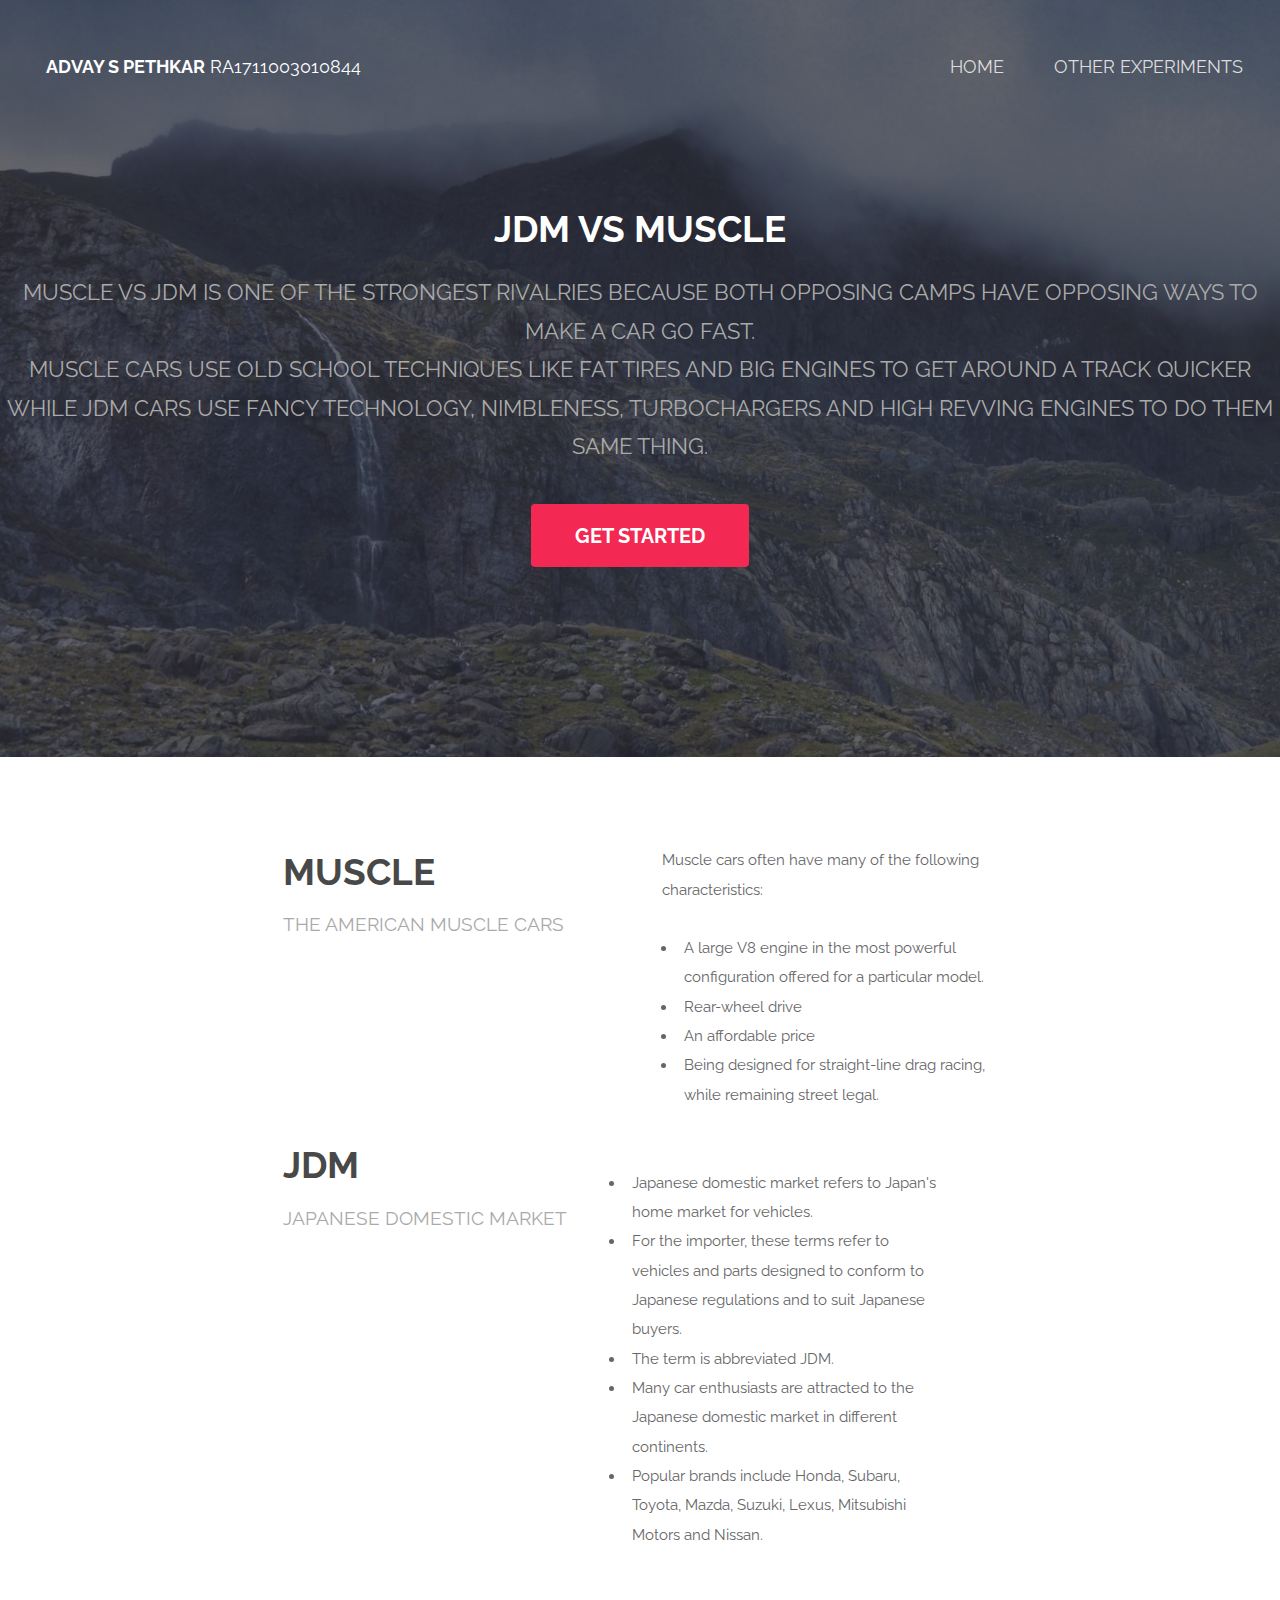
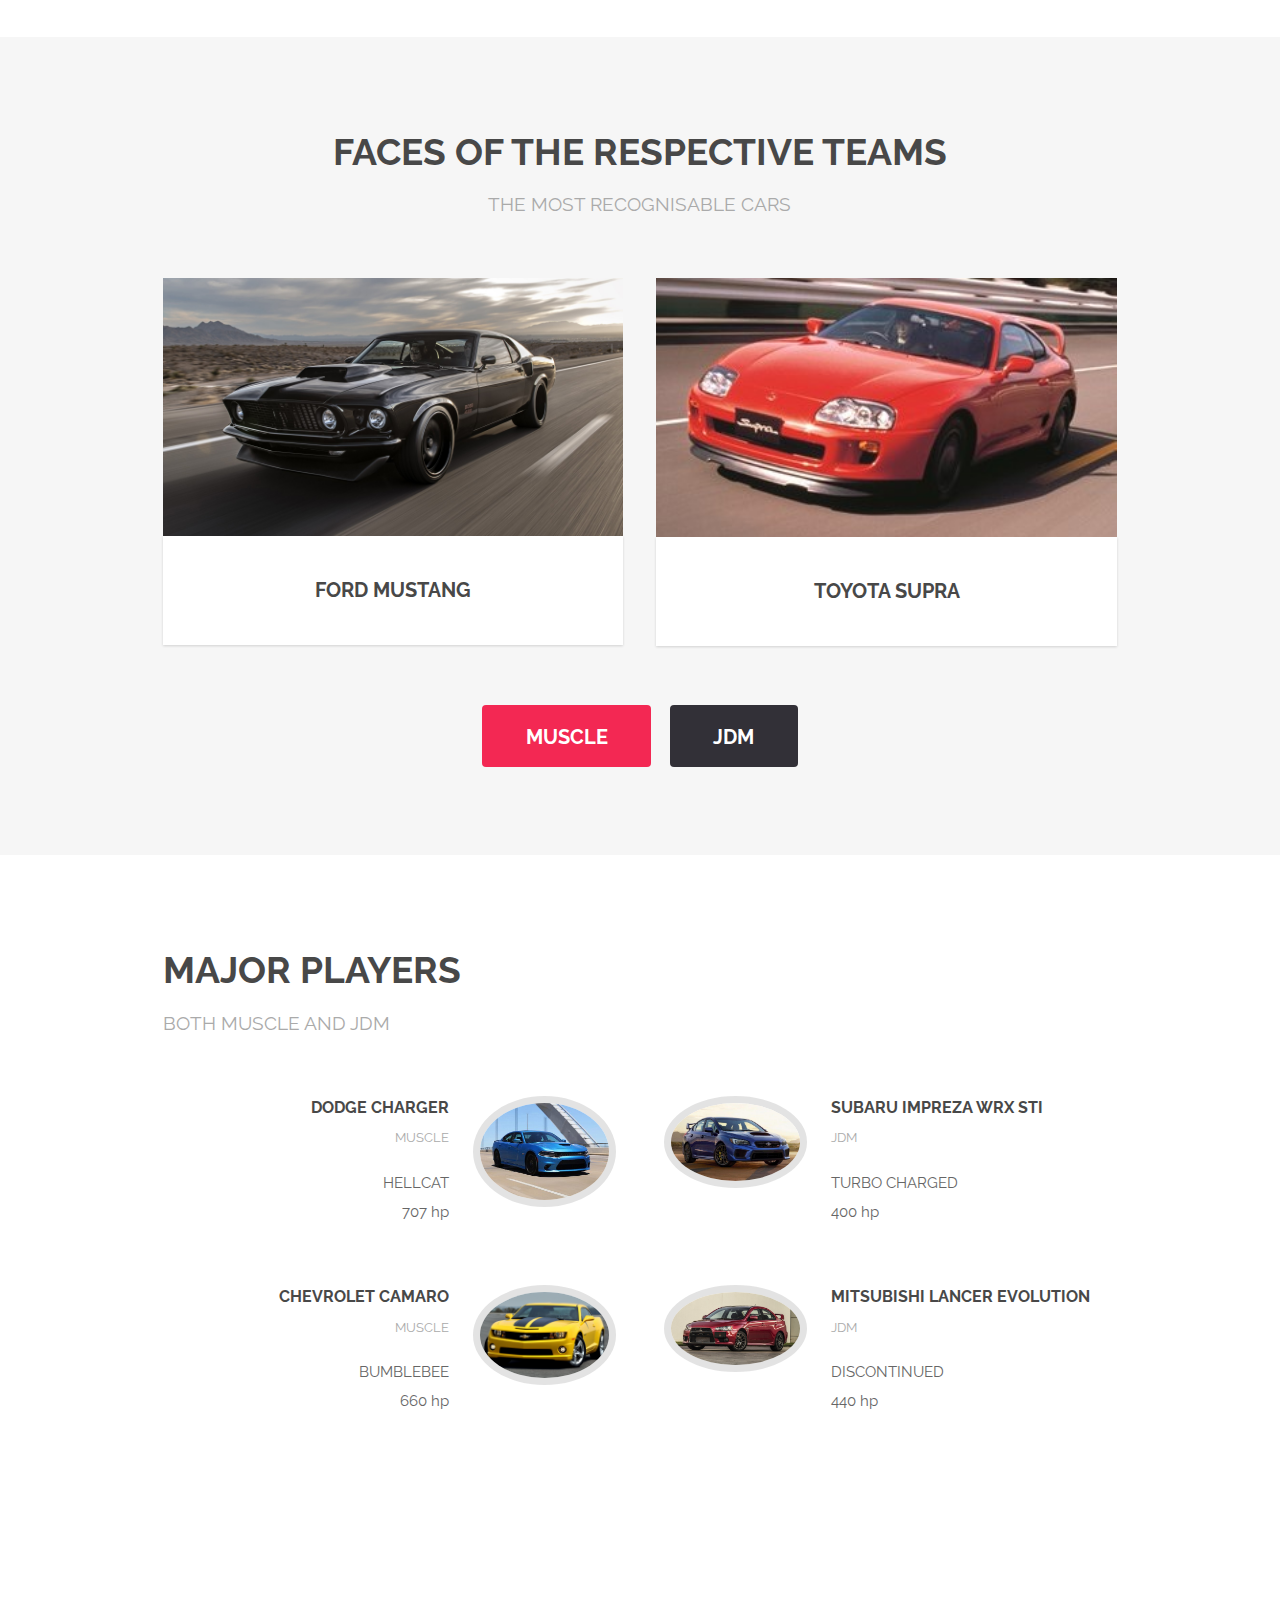
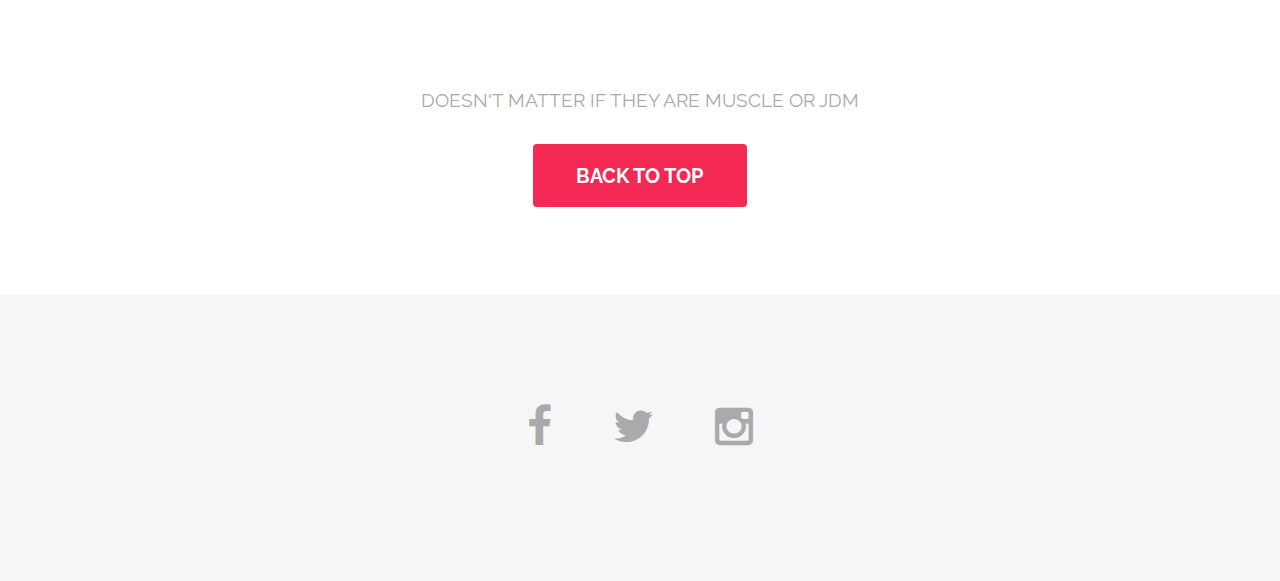
<file: index.html>
<!DOCTYPE HTML>
<!--
	Spatial by TEMPLATED
	templated.co @templatedco
	Released for free under the Creative Commons Attribution 3.0 license (templated.co/license)
-->
<html>
	<head>
		<title>RA1711003010844 Advay S Pethkar</title>
		<meta charset="utf-8" />
		<meta name="viewport" content="width=device-width, initial-scale=1" />
		<link rel="stylesheet" href="assets/css/main.css" />
	</head>
	<body class="landing">

		<!-- Header -->
			<header id="header" class="alt">
				<h1><strong><a href="index.html">Advay S Pethkar</a></strong> RA1711003010844</h1>
				<nav id="nav">
					<ul>
						<li><a href="index.html">Home</a></li>
						<li><a href="multi-RA1711003010844.html">OTHER EXPERIMENTS</a></li>
<!--						<li><a href="elements.html">Elements</a></li>-->
					</ul>
				</nav>
			</header>

			<a href="#menu" class="navPanelToggle"><span class="fa fa-bars"></span></a>

		<!-- Banner -->
			<section id="banner">
				<h2>JDM vs Muscle</h2>
				<p>Muscle vs JDM is one of the strongest rivalries because both opposing camps have opposing ways to make a car go fast.<br>Muscle cars use old school techniques like fat tires and big engines to get around a track quicker while JDM cars use fancy technology, nimbleness, turbochargers and high revving engines to do them same thing.</p>
				<ul class="actions">
					<li><a href="#" class="button special big">Get Started</a></li>
				</ul>
			</section>

			<!-- One -->
				<section id="one" class="wrapper style1">
					<div class="container 75%">
						<div class="row 200%">
							<div class="6u 12u$(medium)">
								<header class="major">
									<h2>MUSCLE</h2>
									<p>The American Muscle cars</p>
								</header>
							</div>
							<div class="6u$ 12u$(medium)">
								<p>Muscle cars often have many of the following characteristics:</p>
								<ul><li>A large V8 engine in the most powerful configuration offered for a particular model.</li>
									<li>Rear-wheel drive</li><li>An affordable price</li><li>Being designed for straight-line drag racing, while remaining street legal.</li></ul></p></div><header class="major">
								<h2>JDM</h2>
									<p>JAPANESE DOMESTIC MARKET</p>
								</header>
							
							<div class="6u$ 12u$(medium)">
								<p><ul><li>Japanese domestic market refers to Japan's home market for vehicles.</li><li> For the importer, these terms refer to vehicles and parts designed to conform to Japanese regulations and to suit Japanese buyers.</li><li> The term is abbreviated JDM.</li><li>Many car enthusiasts are attracted to the Japanese domestic market in different continents.</li><li>Popular brands include Honda, Subaru, Toyota, Mazda, Suzuki, Lexus, Mitsubishi Motors and Nissan.</li></ul>
								</p>
							</div>
						</div>
					</div>
				</section>

			<!-- Two -->
				<section id="two" class="wrapper style2 special">
					<div class="container">
						<header class="major">
							<h2>FACEs of the respective teams</h2>
							<p>the most recognisable cars</p>
						</header>
						<div class="row 150%">
							<div class="6u 12u$(xsmall)">
								<div class="image fit captioned">
									<img src="images/pic02.jpg" alt="" />
									<h3>ford mustang</h3>
								</div>
							</div>
							<div class="6u$ 12u$(xsmall)">
								<div class="image fit captioned">
									<img src="images/pic03.jpg" alt="" />
									<h3>toyota supra</h3>
								</div>
							</div>
						</div>
						<ul class="actions">
							<li><a href="#" class="button special big">muscle</a></li>
							<li><a href="#" class="button big">jdm</a></li>
						</ul>
					</div>
				</section>

			<!-- Three -->
				<section id="three" class="wrapper style1">
					<div class="container">
						<header class="major special">
							<h2>major players</h2>
							<p>both muscle and jdm</p>
						</header>
						<div class="feature-grid">
							<div class="feature">
								<div class="image rounded"><img src="images/pic04.jpg" alt="" /></div>
								<div class="content">
									<header>
										<h4>dodge charger</h4>
										<p>muscle</p>
									</header>
									<p>HELLCAT<br>707 hp</p>
								</div>
							</div>
							<div class="feature">
								<div class="image rounded"><img src="images/pic05.jpg" alt="" /></div>
								<div class="content">
									<header>
										<h4>subaru impreza wrx sti</h4>
										<p>jdm</p>
									</header>
									<p>TURBO CHARGED<br>400 hp</p>
								</div>
							</div>
							<div class="feature">
								<div class="image rounded"><img src="images/pic06.jpg" alt="" /></div>
								<div class="content">
									<header>
										<h4>chevrolet camaro</h4>
										<p>muscle</p>
										
									</header>
									<p>BUMBLEBEE<br>660 hp</p>
								</div>
							</div>
							<div class="feature">
								<div class="image rounded"><img src="images/pic07.jpg" alt="" /></div>
								<div class="content">
									<header>
										<h4>mitsubishi lancer evolution</h4>
										<p>jdm</p>
									</header>
									<p>DISCONTINUED<br>440 hp</p>
								</div>
							</div>
						</div>
					</div>
				</section>

			<!-- Four -->
				<section id="four" class="wrapper style3 special">
					<div class="container">
						<header class="major">
							<h2>cars are amazing</h2>
							<p>doesn't matter if they are muscle or jdm</p>
						</header>
						<ul class="actions">
							<li><a href="#" class="button special big">back to top</a></li>
						</ul>
					</div>
				</section>

		<!-- Footer -->
			<footer id="footer">
				<div class="container">
					<ul class="icons">
						<li><a href="#" class="icon fa-facebook"></a></li>
						<li><a href="#" class="icon fa-twitter"></a></li>
						<li><a href="#" class="icon fa-instagram"></a></li>
					</ul>
				</div>
			</footer>

		<!-- Scripts -->
			<script src="assets/js/jquery.min.js"></script>
			<script src="assets/js/skel.min.js"></script>
			<script src="assets/js/util.js"></script>
			<script src="assets/js/main.js"></script>

	</body>
</html>
</file>
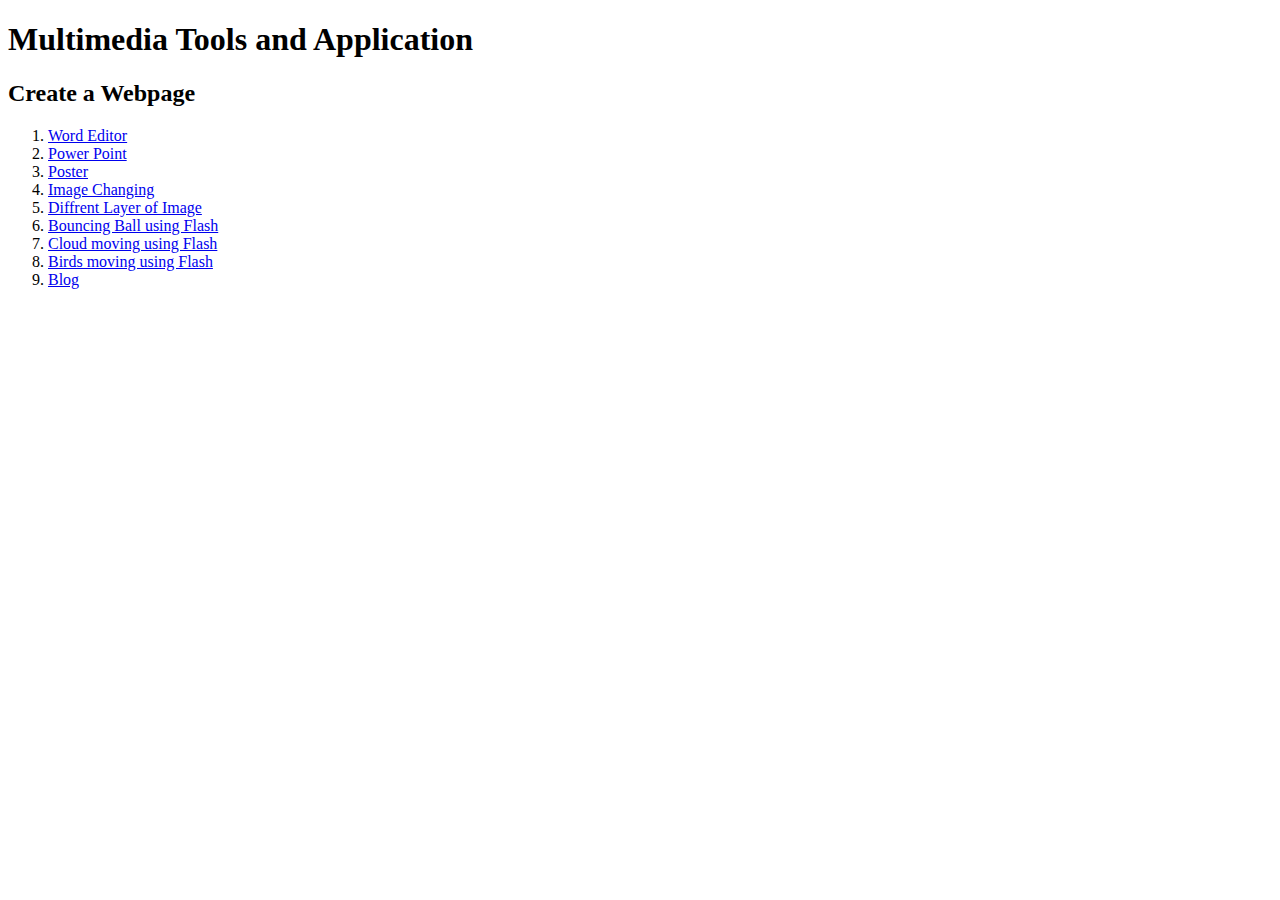
<file: index1.html>
<!doctype html>
<html>
<head>
<meta charset="utf-8">
<title>multi-RA1711003010844</title>
</head>
<body>

<h1> Multimedia Tools and Application</h1>
<h2> Create a Webpage </h2>
<ol>
<li><a href="https://drive.google.com/file/d/1F4mRk2LOzgyHJdyJcg24OWP9h3j2LXlS/view?usp=sharing">Word Editor</a></li>
<li><a href="https://drive.google.com/file/d/10SF-BIWlzxpY3Onx4pQN5-xmkq7qAg5M/view?usp=sharing">Power Point</a></li>
<li><a href="https://drive.google.com/file/d/1tJPG2NE7ofOD0t0zRCg3LjsdgaPF6QoJ/view?usp=sharing">Poster</a></li>
<li><a href="https://drive.google.com/file/d/1DrBD9pGZXGG3frkjHfsO1Yth576tZHf_/view?usp=sharing">Image Changing</a></li>
<li><a href="https://drive.google.com/file/d/1q4htpZVHQZ8EPP-FJEaI3HOUvmvzECcw/view?usp=sharing">Diffrent Layer of Image</a></li>
<li><a href="https://drive.google.com/drive/folders/110YcrkMOO94MbwUhZjdM6uugHPeY06YH?usp=sharing">Bouncing Ball using Flash</a></li>
<li><a href="https://drive.google.com/open?id=1w5wew5jM9tktu-UDIODBENrRb_jgfb-C">Cloud moving using Flash</a></li>
<li><a href="https://drive.google.com/drive/folders/1QBdm_g97WxrXVezp1wibkxXwZo6ocqTD?usp=sharing">Birds moving using Flash</a></li>
<li><a href="https://drive.google.com/drive/folders/1-6gDEKvqRYZe05QkdTVhRhNAwUBlumeN?usp=sharing">Blog</a></li>
</ol>
	</body>
</html>
</file>
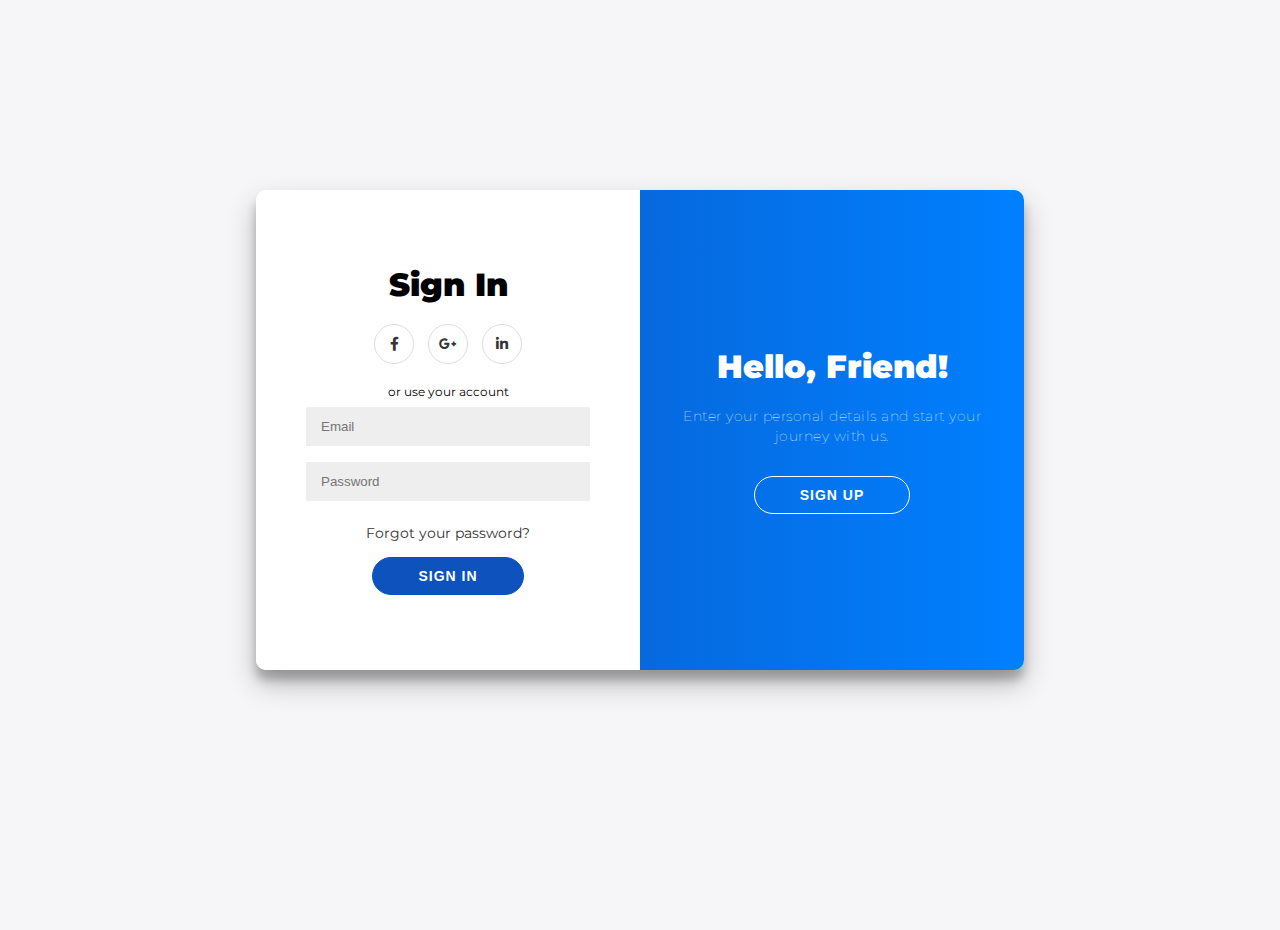
<file: index2.html>
<!DOCTYPE html>
<html lang="en">
<head>
    <meta charset="UTF-8">
    <meta name="viewport" content="width=device-width, initial-scale=1.0">
    <link rel="stylesheet" href="./css/style.css" type="text/css">
    <link rel="stylesheet" href="./css/all.css" type="text/css">
    <title>Document</title>
</head>
<body>
    <div class="container" id="container">

        <div class="form-container sign-up-container">
            <form action="#">
                <h1>Create Account</h1>
                <div class="social-container">
                    <a href="#" class="social"><i class="fab fa-facebook-f"></i></a>
                    <a href="#" class="social"><i class="fab fa-google-plus-g"></i></a>
                    <a href="#" class="social"><i class="fab fa-linkedin-in"></i></a>
                </div>
                <span style="margin-top: 15px;">or use your email for registration</span>
                <input type="email" placeholder="Email" id="email">
                <input type="password" placeholder="Password" id="password">
                <button onclick="signUp()" id="sign_up" style="margin-top: 20px;">Sign Up</button>
            </form>
        </div>

        <div class="form-container sign-in-container">
            <form action="#">
                <h1>Sign In</h1>
                <div class="social-container">
                    <a href="#" class="social"><i class="fab fa-facebook-f"></i></a>
                    <a href="#" class="social"><i class="fab fa-google-plus-g"></i></a>
                    <a href="#" class="social"><i class="fab fa-linkedin-in"></i></a>
                </div>
                <span>or use your account</span>
                <input type="email" placeholder="Email" id="email_field">
                <input type="password" placeholder="Password" id="password_field">
                <a href="#">Forgot your password?</a>
                <button onclick="login()" id="sign_in">Sign In</button>
            </form>
        </div>

        <div class="overlay-container">
            <div class="overlay">
                <div class="overlay-panel overlay-left">
                    <h1>Welcome Back!</h1>
                    <p>
                        To keep connected with us please login with your personal info
                    </p>
                    <button class="ghost" id="signIn">Sign In</button>
                </div>
                <div class="overlay-panel overlay-right">
                    <h1>Hello, Friend!</h1>
                    <p>
                        Enter your personal details and start your journey with us.
                    </p>
                    <button class="ghost" id="signUp">Sign Up</button>
                </div>
            </div>
        </div>  
    </div>

    <script src="./main.js" type="text/javascript"></script>

</body>
</html>
</file>
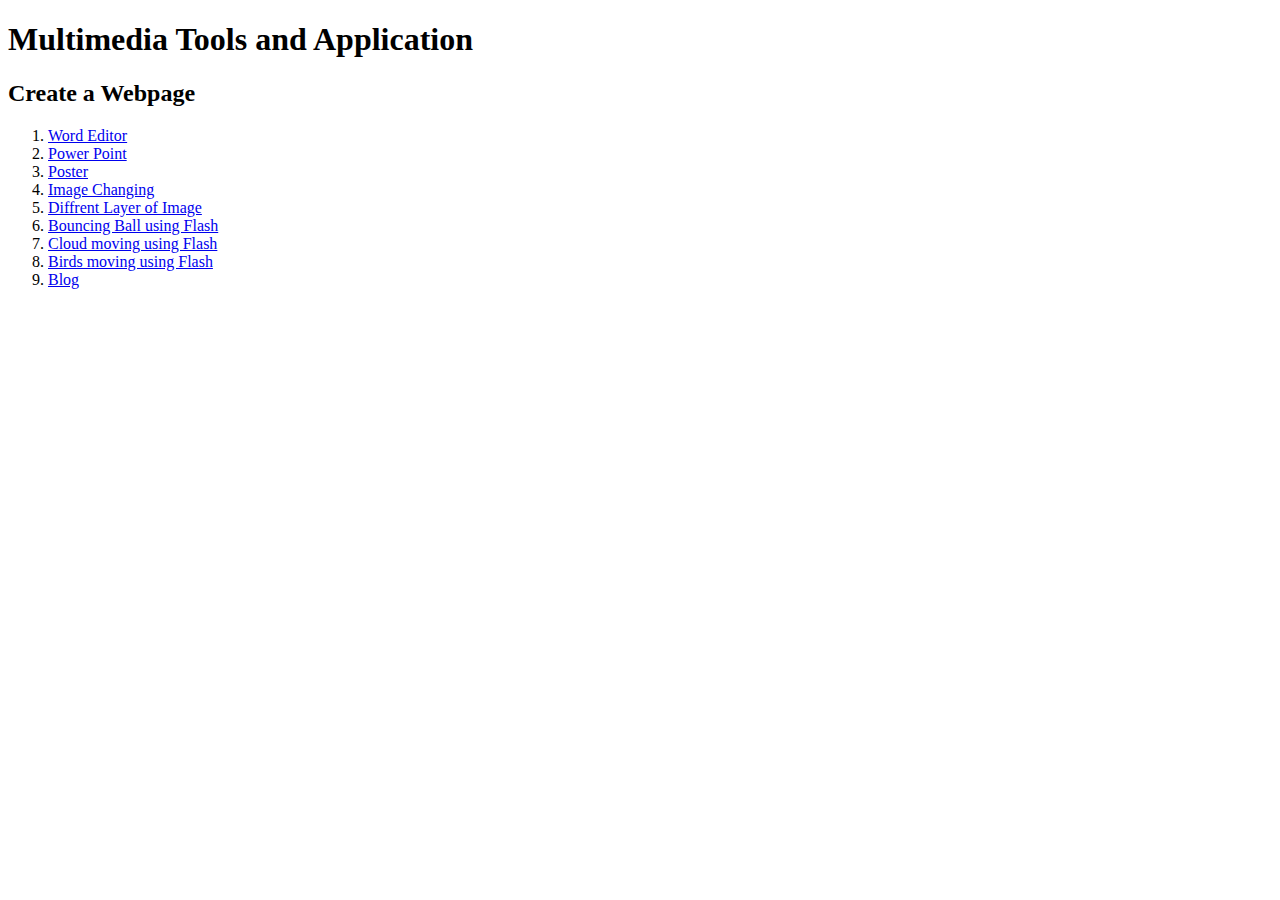
<file: multi-RA1711003010844.html>
<!doctype html>
<html>
<head>
<meta charset="utf-8">
<title>multi-RA1711003010844</title>
</head>
<body>

<h1> Multimedia Tools and Application</h1>
<h2> Create a Webpage </h2>
<ol>
<li><a href="https://drive.google.com/file/d/1F4mRk2LOzgyHJdyJcg24OWP9h3j2LXlS/view?usp=sharing">Word Editor</a></li>
<li><a href="https://drive.google.com/file/d/10SF-BIWlzxpY3Onx4pQN5-xmkq7qAg5M/view?usp=sharing">Power Point</a></li>
<li><a href="https://drive.google.com/file/d/1tJPG2NE7ofOD0t0zRCg3LjsdgaPF6QoJ/view?usp=sharing">Poster</a></li>
<li><a href="https://drive.google.com/file/d/1DrBD9pGZXGG3frkjHfsO1Yth576tZHf_/view?usp=sharing">Image Changing</a></li>
<li><a href="https://drive.google.com/file/d/1q4htpZVHQZ8EPP-FJEaI3HOUvmvzECcw/view?usp=sharing">Diffrent Layer of Image</a></li>
<li><a href="https://drive.google.com/drive/folders/110YcrkMOO94MbwUhZjdM6uugHPeY06YH?usp=sharing">Bouncing Ball using Flash</a></li>
<li><a href="https://drive.google.com/open?id=1w5wew5jM9tktu-UDIODBENrRb_jgfb-C">Cloud moving using Flash</a></li>
<li><a href="https://drive.google.com/drive/folders/1QBdm_g97WxrXVezp1wibkxXwZo6ocqTD?usp=sharing">Birds moving using Flash</a></li>
<li><a href="https://drive.google.com/drive/folders/1-6gDEKvqRYZe05QkdTVhRhNAwUBlumeN?usp=sharing">Blog</a></li>
</ol>
	</body>
</html>
</file>
<file: css/style.css>
@import url('https://fonts.googleapis.com/css2?family=Montserrat:wght@200&display=swap');

*{
    box-sizing: border-box;
}

body{
    font-family: 'Montserrat', sans-serif;
    background: #f6f5f7;
    display: flex;
    flex-direction: column;
    justify-content: center;
    align-items: center;
    height: 100vh;
    margin: -20px 0 50px;
}

h1{
    font-weight: 900;
    margin: 0;
}

p{
    font-size: 14px;
    font-weight: 100;
    line-height: 20px;
    letter-spacing: 0.5px;
    margin: 20px 0 30px;
}

span{
    font-size: 12px;
}

a{
    color: #333;
    font-size: 14px;
    text-decoration: none;
    margin: 15px  0;
}

.container{
    background: white;
    border-radius: 10px;
    box-shadow: 0 14px 28px rgba(0,0,0,0.25), 0 10px 10px rgba(0,0,0,0.22);
    position: relative;
    overflow: hidden;
    width: 768px;
    max-width: 100%;
    height: 480px;
}

.form-container form{
    background: #fff;
    display: flex;
    flex-direction: column;
    padding: 0 50px;
    height: 100%;
    justify-content: center;
    align-items: center;
    text-align: center;
}

.social-container{
    margin: 20px 0;
}

.social-container a{
    border: 1px solid #ddd;
    border-radius: 50%;
    display: inline-flex;
    justify-content: center;
    align-items: center;
    margin: 0 5px;
    height: 40px;
    width: 40px;
}

.form-container input{
    background: #eee;
    border: none;
    padding: 12px 15px;
    margin: 8px 0;
    width: 100%;
}

button{
    display: inline;
    border-radius: 20px;
    border: 1px solid #0D52BD;
    background: #0D52BD;
    color: #fff;
    font-size: 14px;
    font-weight: bold;
    padding: 10px 45px;
    letter-spacing: 1px;
    text-transform: uppercase;
    transition: transform 80ms ease-in;
}

button:hover{
    transform: scale(0.95)
}

button:focus{
    outline: none;
}

button.ghost{
    background: transparent;
    border-color: white;
}

.form-container {
    position: absolute;
    top: 0;
    height: 100%;
    transition: all 0.6s ease-in-out;
}

.sign-in-container{
    left: 0;
    width: 50%;
    z-index: 2;
}

.btn-class button{
    display: inline;
}

.sign-up-container{
    left: 0;
    width: 50%;
    opacity: 0;
    z-index: 1;
}

.overlay-container{
    position: absolute;
    top: 0;
    left: 50%;
    width: 50%;
    height: 100%;
    overflow: hidden;
    transition: transform 0.6s ease-in-out;
    z-index: 100;
}

.overlay{
    background: #0080FF;
    background: linear-gradient(to right, #0D52BD, #0080FF) no-repeat 0 0 / cover;
    color: #fff;
    position: relative;
    left: -100%;
    height: 100%;
    width: 200%;
    transform: translateX(0);
    transition: transform 0.6s ease-in-out;
}

.overlay-panel {
    position: absolute;
    top: 0;
    display: flex;
    flex-direction: column;
    justify-content: center;
    align-items: center;
    padding: 0 40px;
    height: 100%;
    width: 50%;
    text-align: center;
    transform: translateX(0);
    transition: transform 0.6s ease-in-out;
}

.overlay-right{
    right: 0;
    transform: translateX(0);
}

.overlay-left{
    transform: translateX(-20%);
}

/* Animation */

/* Move SignIn to the right*/
.container.right-panel-active .sign-in-container{
    transform: translateX(100%);
}

/* Move overlay to left */
.container.right-panel-active .overlay-container{
    transform: translateX(-100%);
}

/* Bring sign up over sign in */
.container.right-panel-active .sign-up-container{
    transform: translateX(100%);
    opacity: 1;
    z-index: 5;
}

/* Move overlay back to the right */
.container.right-panel-active .overlay{
    transform: translateX(50%);
}

.container.right-panel-active .overlay-left{
    transform: translateX(0);
}

.container.right-panel-active .overlay-right{
    transform: translateX(20%);
}
</file>
<file: assets/css/main.css>
@import url(font-awesome.min.css);
@import url(https://fonts.googleapis.com/css?family=Raleway:400,700);

/*
	Spatial by TEMPLATED
	templated.co @templatedco
	Released for free under the Creative Commons Attribution 3.0 license (templated.co/license)
*/

/* Reset */

	html, body, div, span, applet, object, iframe, h1, h2, h3, h4, h5, h6, p, blockquote, pre, a, abbr, acronym, address, big, cite, code, del, dfn, em, img, ins, kbd, q, s, samp, small, strike, strong, sub, sup, tt, var, b, u, i, center, dl, dt, dd, ol, ul, li, fieldset, form, label, legend, table, caption, tbody, tfoot, thead, tr, th, td, article, aside, canvas, details, embed, figure, figcaption, footer, header, hgroup, menu, nav, output, ruby, section, summary, time, mark, audio, video {
		margin: 0;
		padding: 0;
		border: 0;
		font-size: 100%;
		font: inherit;
		vertical-align: baseline;
	}

	article, aside, details, figcaption, figure, footer, header, hgroup, menu, nav, section {
		display: block;
	}

	body {
		line-height: 1;
	}

	ol, ul {
		list-style: none;
	}

	blockquote, q {
		quotes: none;
	}

	blockquote:before, blockquote:after, q:before, q:after {
		content: '';
		content: none;
	}

	table {
		border-collapse: collapse;
		border-spacing: 0;
	}

	body {
		-webkit-text-size-adjust: none;
	}

/* Box Model */

	*, *:before, *:after {
		-moz-box-sizing: border-box;
		-webkit-box-sizing: border-box;
		box-sizing: border-box;
	}

/* Containers */

	.container {
		margin-left: auto;
		margin-right: auto;
	}

	.container.\31 25\25 {
		width: 100%;
		max-width: 100em;
		min-width: 80em;
	}

	.container.\37 5\25 {
		width: 60em;
	}

	.container.\35 0\25 {
		width: 40em;
	}

	.container.\32 5\25 {
		width: 20em;
	}

	.container {
		width: 80em;
	}

	@media screen and (max-width: 1680px) {

		.container.\31 25\25 {
			width: 100%;
			max-width: 100em;
			min-width: 80em;
		}

		.container.\37 5\25 {
			width: 60em;
		}

		.container.\35 0\25 {
			width: 40em;
		}

		.container.\32 5\25 {
			width: 20em;
		}

		.container {
			width: 80em;
		}

	}

	@media screen and (max-width: 1280px) {

		.container.\31 25\25 {
			width: 100%;
			max-width: 81.25em;
			min-width: 65em;
		}

		.container.\37 5\25 {
			width: 48.75em;
		}

		.container.\35 0\25 {
			width: 32.5em;
		}

		.container.\32 5\25 {
			width: 16.25em;
		}

		.container {
			width: 65em;
		}

	}

	@media screen and (max-width: 980px) {

		.container.\31 25\25 {
			width: 100%;
			max-width: 112.5%;
			min-width: 90%;
		}

		.container.\37 5\25 {
			width: 67.5%;
		}

		.container.\35 0\25 {
			width: 45%;
		}

		.container.\32 5\25 {
			width: 22.5%;
		}

		.container {
			width: 90%;
		}

	}

	@media screen and (max-width: 736px) {

		.container.\31 25\25 {
			width: 100%;
			max-width: 112.5%;
			min-width: 90%;
		}

		.container.\37 5\25 {
			width: 67.5%;
		}

		.container.\35 0\25 {
			width: 45%;
		}

		.container.\32 5\25 {
			width: 22.5%;
		}

		.container {
			width: 90% !important;
		}

	}

	@media screen and (max-width: 480px) {

		.container.\31 25\25 {
			width: 100%;
			max-width: 112.5%;
			min-width: 90%;
		}

		.container.\37 5\25 {
			width: 67.5%;
		}

		.container.\35 0\25 {
			width: 45%;
		}

		.container.\32 5\25 {
			width: 22.5%;
		}

		.container {
			width: 90% !important;
		}

	}

/* Grid */

	.row {
		border-bottom: solid 1px transparent;
		-moz-box-sizing: border-box;
		-webkit-box-sizing: border-box;
		box-sizing: border-box;
	}

	.row > * {
		float: left;
		-moz-box-sizing: border-box;
		-webkit-box-sizing: border-box;
		box-sizing: border-box;
	}

	.row:after, .row:before {
		content: '';
		display: block;
		clear: both;
		height: 0;
	}

	.row.uniform > * > :first-child {
		margin-top: 0;
	}

	.row.uniform > * > :last-child {
		margin-bottom: 0;
	}

	.row.\30 \25 > * {
		padding: 0 0 0 0em;
	}

	.row.\30 \25 {
		margin: 0 0 -1px 0em;
	}

	.row.uniform.\30 \25 > * {
		padding: 0em 0 0 0em;
	}

	.row.uniform.\30 \25 {
		margin: 0em 0 -1px 0em;
	}

	.row > * {
		padding: 0 0 0 2em;
	}

	.row {
		margin: 0 0 -1px -2em;
	}

	.row.uniform > * {
		padding: 2em 0 0 2em;
	}

	.row.uniform {
		margin: -2em 0 -1px -2em;
	}

	.row.\32 00\25 > * {
		padding: 0 0 0 4em;
	}

	.row.\32 00\25 {
		margin: 0 0 -1px -4em;
	}

	.row.uniform.\32 00\25 > * {
		padding: 4em 0 0 4em;
	}

	.row.uniform.\32 00\25 {
		margin: -4em 0 -1px -4em;
	}

	.row.\31 50\25 > * {
		padding: 0 0 0 3em;
	}

	.row.\31 50\25 {
		margin: 0 0 -1px -3em;
	}

	.row.uniform.\31 50\25 > * {
		padding: 3em 0 0 3em;
	}

	.row.uniform.\31 50\25 {
		margin: -3em 0 -1px -3em;
	}

	.row.\35 0\25 > * {
		padding: 0 0 0 1em;
	}

	.row.\35 0\25 {
		margin: 0 0 -1px -1em;
	}

	.row.uniform.\35 0\25 > * {
		padding: 1em 0 0 1em;
	}

	.row.uniform.\35 0\25 {
		margin: -1em 0 -1px -1em;
	}

	.row.\32 5\25 > * {
		padding: 0 0 0 0.5em;
	}

	.row.\32 5\25 {
		margin: 0 0 -1px -0.5em;
	}

	.row.uniform.\32 5\25 > * {
		padding: 0.5em 0 0 0.5em;
	}

	.row.uniform.\32 5\25 {
		margin: -0.5em 0 -1px -0.5em;
	}

	.\31 2u, .\31 2u\24 {
		width: 100%;
		clear: none;
		margin-left: 0;
	}

	.\31 1u, .\31 1u\24 {
		width: 91.6666666667%;
		clear: none;
		margin-left: 0;
	}

	.\31 0u, .\31 0u\24 {
		width: 83.3333333333%;
		clear: none;
		margin-left: 0;
	}

	.\39 u, .\39 u\24 {
		width: 75%;
		clear: none;
		margin-left: 0;
	}

	.\38 u, .\38 u\24 {
		width: 66.6666666667%;
		clear: none;
		margin-left: 0;
	}

	.\37 u, .\37 u\24 {
		width: 58.3333333333%;
		clear: none;
		margin-left: 0;
	}

	.\36 u, .\36 u\24 {
		width: 50%;
		clear: none;
		margin-left: 0;
	}

	.\35 u, .\35 u\24 {
		width: 41.6666666667%;
		clear: none;
		margin-left: 0;
	}

	.\34 u, .\34 u\24 {
		width: 33.3333333333%;
		clear: none;
		margin-left: 0;
	}

	.\33 u, .\33 u\24 {
		width: 25%;
		clear: none;
		margin-left: 0;
	}

	.\32 u, .\32 u\24 {
		width: 16.6666666667%;
		clear: none;
		margin-left: 0;
	}

	.\31 u, .\31 u\24 {
		width: 8.3333333333%;
		clear: none;
		margin-left: 0;
	}

	.\31 2u\24 + *,
	.\31 1u\24 + *,
	.\31 0u\24 + *,
	.\39 u\24 + *,
	.\38 u\24 + *,
	.\37 u\24 + *,
	.\36 u\24 + *,
	.\35 u\24 + *,
	.\34 u\24 + *,
	.\33 u\24 + *,
	.\32 u\24 + *,
	.\31 u\24 + * {
		clear: left;
	}

	.\-11u {
		margin-left: 91.66667%;
	}

	.\-10u {
		margin-left: 83.33333%;
	}

	.\-9u {
		margin-left: 75%;
	}

	.\-8u {
		margin-left: 66.66667%;
	}

	.\-7u {
		margin-left: 58.33333%;
	}

	.\-6u {
		margin-left: 50%;
	}

	.\-5u {
		margin-left: 41.66667%;
	}

	.\-4u {
		margin-left: 33.33333%;
	}

	.\-3u {
		margin-left: 25%;
	}

	.\-2u {
		margin-left: 16.66667%;
	}

	.\-1u {
		margin-left: 8.33333%;
	}

	@media screen and (max-width: 1680px) {

		.row > * {
			padding: 0 0 0 2em;
		}

		.row {
			margin: 0 0 -1px -2em;
		}

		.row.uniform > * {
			padding: 2em 0 0 2em;
		}

		.row.uniform {
			margin: -2em 0 -1px -2em;
		}

		.row.\32 00\25 > * {
			padding: 0 0 0 4em;
		}

		.row.\32 00\25 {
			margin: 0 0 -1px -4em;
		}

		.row.uniform.\32 00\25 > * {
			padding: 4em 0 0 4em;
		}

		.row.uniform.\32 00\25 {
			margin: -4em 0 -1px -4em;
		}

		.row.\31 50\25 > * {
			padding: 0 0 0 3em;
		}

		.row.\31 50\25 {
			margin: 0 0 -1px -3em;
		}

		.row.uniform.\31 50\25 > * {
			padding: 3em 0 0 3em;
		}

		.row.uniform.\31 50\25 {
			margin: -3em 0 -1px -3em;
		}

		.row.\35 0\25 > * {
			padding: 0 0 0 1em;
		}

		.row.\35 0\25 {
			margin: 0 0 -1px -1em;
		}

		.row.uniform.\35 0\25 > * {
			padding: 1em 0 0 1em;
		}

		.row.uniform.\35 0\25 {
			margin: -1em 0 -1px -1em;
		}

		.row.\32 5\25 > * {
			padding: 0 0 0 0.5em;
		}

		.row.\32 5\25 {
			margin: 0 0 -1px -0.5em;
		}

		.row.uniform.\32 5\25 > * {
			padding: 0.5em 0 0 0.5em;
		}

		.row.uniform.\32 5\25 {
			margin: -0.5em 0 -1px -0.5em;
		}

		.\31 2u\28xlarge\29, .\31 2u\24\28xlarge\29 {
			width: 100%;
			clear: none;
			margin-left: 0;
		}

		.\31 1u\28xlarge\29, .\31 1u\24\28xlarge\29 {
			width: 91.6666666667%;
			clear: none;
			margin-left: 0;
		}

		.\31 0u\28xlarge\29, .\31 0u\24\28xlarge\29 {
			width: 83.3333333333%;
			clear: none;
			margin-left: 0;
		}

		.\39 u\28xlarge\29, .\39 u\24\28xlarge\29 {
			width: 75%;
			clear: none;
			margin-left: 0;
		}

		.\38 u\28xlarge\29, .\38 u\24\28xlarge\29 {
			width: 66.6666666667%;
			clear: none;
			margin-left: 0;
		}

		.\37 u\28xlarge\29, .\37 u\24\28xlarge\29 {
			width: 58.3333333333%;
			clear: none;
			margin-left: 0;
		}

		.\36 u\28xlarge\29, .\36 u\24\28xlarge\29 {
			width: 50%;
			clear: none;
			margin-left: 0;
		}

		.\35 u\28xlarge\29, .\35 u\24\28xlarge\29 {
			width: 41.6666666667%;
			clear: none;
			margin-left: 0;
		}

		.\34 u\28xlarge\29, .\34 u\24\28xlarge\29 {
			width: 33.3333333333%;
			clear: none;
			margin-left: 0;
		}

		.\33 u\28xlarge\29, .\33 u\24\28xlarge\29 {
			width: 25%;
			clear: none;
			margin-left: 0;
		}

		.\32 u\28xlarge\29, .\32 u\24\28xlarge\29 {
			width: 16.6666666667%;
			clear: none;
			margin-left: 0;
		}

		.\31 u\28xlarge\29, .\31 u\24\28xlarge\29 {
			width: 8.3333333333%;
			clear: none;
			margin-left: 0;
		}

		.\31 2u\24\28xlarge\29 + *,
		.\31 1u\24\28xlarge\29 + *,
		.\31 0u\24\28xlarge\29 + *,
		.\39 u\24\28xlarge\29 + *,
		.\38 u\24\28xlarge\29 + *,
		.\37 u\24\28xlarge\29 + *,
		.\36 u\24\28xlarge\29 + *,
		.\35 u\24\28xlarge\29 + *,
		.\34 u\24\28xlarge\29 + *,
		.\33 u\24\28xlarge\29 + *,
		.\32 u\24\28xlarge\29 + *,
		.\31 u\24\28xlarge\29 + * {
			clear: left;
		}

		.\-11u\28xlarge\29 {
			margin-left: 91.66667%;
		}

		.\-10u\28xlarge\29 {
			margin-left: 83.33333%;
		}

		.\-9u\28xlarge\29 {
			margin-left: 75%;
		}

		.\-8u\28xlarge\29 {
			margin-left: 66.66667%;
		}

		.\-7u\28xlarge\29 {
			margin-left: 58.33333%;
		}

		.\-6u\28xlarge\29 {
			margin-left: 50%;
		}

		.\-5u\28xlarge\29 {
			margin-left: 41.66667%;
		}

		.\-4u\28xlarge\29 {
			margin-left: 33.33333%;
		}

		.\-3u\28xlarge\29 {
			margin-left: 25%;
		}

		.\-2u\28xlarge\29 {
			margin-left: 16.66667%;
		}

		.\-1u\28xlarge\29 {
			margin-left: 8.33333%;
		}

	}

	@media screen and (max-width: 1280px) {

		.row > * {
			padding: 0 0 0 1.5em;
		}

		.row {
			margin: 0 0 -1px -1.5em;
		}

		.row.uniform > * {
			padding: 1.5em 0 0 1.5em;
		}

		.row.uniform {
			margin: -1.5em 0 -1px -1.5em;
		}

		.row.\32 00\25 > * {
			padding: 0 0 0 3em;
		}

		.row.\32 00\25 {
			margin: 0 0 -1px -3em;
		}

		.row.uniform.\32 00\25 > * {
			padding: 3em 0 0 3em;
		}

		.row.uniform.\32 00\25 {
			margin: -3em 0 -1px -3em;
		}

		.row.\31 50\25 > * {
			padding: 0 0 0 2.25em;
		}

		.row.\31 50\25 {
			margin: 0 0 -1px -2.25em;
		}

		.row.uniform.\31 50\25 > * {
			padding: 2.25em 0 0 2.25em;
		}

		.row.uniform.\31 50\25 {
			margin: -2.25em 0 -1px -2.25em;
		}

		.row.\35 0\25 > * {
			padding: 0 0 0 0.75em;
		}

		.row.\35 0\25 {
			margin: 0 0 -1px -0.75em;
		}

		.row.uniform.\35 0\25 > * {
			padding: 0.75em 0 0 0.75em;
		}

		.row.uniform.\35 0\25 {
			margin: -0.75em 0 -1px -0.75em;
		}

		.row.\32 5\25 > * {
			padding: 0 0 0 0.375em;
		}

		.row.\32 5\25 {
			margin: 0 0 -1px -0.375em;
		}

		.row.uniform.\32 5\25 > * {
			padding: 0.375em 0 0 0.375em;
		}

		.row.uniform.\32 5\25 {
			margin: -0.375em 0 -1px -0.375em;
		}

		.\31 2u\28large\29, .\31 2u\24\28large\29 {
			width: 100%;
			clear: none;
			margin-left: 0;
		}

		.\31 1u\28large\29, .\31 1u\24\28large\29 {
			width: 91.6666666667%;
			clear: none;
			margin-left: 0;
		}

		.\31 0u\28large\29, .\31 0u\24\28large\29 {
			width: 83.3333333333%;
			clear: none;
			margin-left: 0;
		}

		.\39 u\28large\29, .\39 u\24\28large\29 {
			width: 75%;
			clear: none;
			margin-left: 0;
		}

		.\38 u\28large\29, .\38 u\24\28large\29 {
			width: 66.6666666667%;
			clear: none;
			margin-left: 0;
		}

		.\37 u\28large\29, .\37 u\24\28large\29 {
			width: 58.3333333333%;
			clear: none;
			margin-left: 0;
		}

		.\36 u\28large\29, .\36 u\24\28large\29 {
			width: 50%;
			clear: none;
			margin-left: 0;
		}

		.\35 u\28large\29, .\35 u\24\28large\29 {
			width: 41.6666666667%;
			clear: none;
			margin-left: 0;
		}

		.\34 u\28large\29, .\34 u\24\28large\29 {
			width: 33.3333333333%;
			clear: none;
			margin-left: 0;
		}

		.\33 u\28large\29, .\33 u\24\28large\29 {
			width: 25%;
			clear: none;
			margin-left: 0;
		}

		.\32 u\28large\29, .\32 u\24\28large\29 {
			width: 16.6666666667%;
			clear: none;
			margin-left: 0;
		}

		.\31 u\28large\29, .\31 u\24\28large\29 {
			width: 8.3333333333%;
			clear: none;
			margin-left: 0;
		}

		.\31 2u\24\28large\29 + *,
		.\31 1u\24\28large\29 + *,
		.\31 0u\24\28large\29 + *,
		.\39 u\24\28large\29 + *,
		.\38 u\24\28large\29 + *,
		.\37 u\24\28large\29 + *,
		.\36 u\24\28large\29 + *,
		.\35 u\24\28large\29 + *,
		.\34 u\24\28large\29 + *,
		.\33 u\24\28large\29 + *,
		.\32 u\24\28large\29 + *,
		.\31 u\24\28large\29 + * {
			clear: left;
		}

		.\-11u\28large\29 {
			margin-left: 91.66667%;
		}

		.\-10u\28large\29 {
			margin-left: 83.33333%;
		}

		.\-9u\28large\29 {
			margin-left: 75%;
		}

		.\-8u\28large\29 {
			margin-left: 66.66667%;
		}

		.\-7u\28large\29 {
			margin-left: 58.33333%;
		}

		.\-6u\28large\29 {
			margin-left: 50%;
		}

		.\-5u\28large\29 {
			margin-left: 41.66667%;
		}

		.\-4u\28large\29 {
			margin-left: 33.33333%;
		}

		.\-3u\28large\29 {
			margin-left: 25%;
		}

		.\-2u\28large\29 {
			margin-left: 16.66667%;
		}

		.\-1u\28large\29 {
			margin-left: 8.33333%;
		}

	}

	@media screen and (max-width: 980px) {

		.row > * {
			padding: 0 0 0 1.5em;
		}

		.row {
			margin: 0 0 -1px -1.5em;
		}

		.row.uniform > * {
			padding: 1.5em 0 0 1.5em;
		}

		.row.uniform {
			margin: -1.5em 0 -1px -1.5em;
		}

		.row.\32 00\25 > * {
			padding: 0 0 0 3em;
		}

		.row.\32 00\25 {
			margin: 0 0 -1px -3em;
		}

		.row.uniform.\32 00\25 > * {
			padding: 3em 0 0 3em;
		}

		.row.uniform.\32 00\25 {
			margin: -3em 0 -1px -3em;
		}

		.row.\31 50\25 > * {
			padding: 0 0 0 2.25em;
		}

		.row.\31 50\25 {
			margin: 0 0 -1px -2.25em;
		}

		.row.uniform.\31 50\25 > * {
			padding: 2.25em 0 0 2.25em;
		}

		.row.uniform.\31 50\25 {
			margin: -2.25em 0 -1px -2.25em;
		}

		.row.\35 0\25 > * {
			padding: 0 0 0 0.75em;
		}

		.row.\35 0\25 {
			margin: 0 0 -1px -0.75em;
		}

		.row.uniform.\35 0\25 > * {
			padding: 0.75em 0 0 0.75em;
		}

		.row.uniform.\35 0\25 {
			margin: -0.75em 0 -1px -0.75em;
		}

		.row.\32 5\25 > * {
			padding: 0 0 0 0.375em;
		}

		.row.\32 5\25 {
			margin: 0 0 -1px -0.375em;
		}

		.row.uniform.\32 5\25 > * {
			padding: 0.375em 0 0 0.375em;
		}

		.row.uniform.\32 5\25 {
			margin: -0.375em 0 -1px -0.375em;
		}

		.\31 2u\28medium\29, .\31 2u\24\28medium\29 {
			width: 100%;
			clear: none;
			margin-left: 0;
		}

		.\31 1u\28medium\29, .\31 1u\24\28medium\29 {
			width: 91.6666666667%;
			clear: none;
			margin-left: 0;
		}

		.\31 0u\28medium\29, .\31 0u\24\28medium\29 {
			width: 83.3333333333%;
			clear: none;
			margin-left: 0;
		}

		.\39 u\28medium\29, .\39 u\24\28medium\29 {
			width: 75%;
			clear: none;
			margin-left: 0;
		}

		.\38 u\28medium\29, .\38 u\24\28medium\29 {
			width: 66.6666666667%;
			clear: none;
			margin-left: 0;
		}

		.\37 u\28medium\29, .\37 u\24\28medium\29 {
			width: 58.3333333333%;
			clear: none;
			margin-left: 0;
		}

		.\36 u\28medium\29, .\36 u\24\28medium\29 {
			width: 50%;
			clear: none;
			margin-left: 0;
		}

		.\35 u\28medium\29, .\35 u\24\28medium\29 {
			width: 41.6666666667%;
			clear: none;
			margin-left: 0;
		}

		.\34 u\28medium\29, .\34 u\24\28medium\29 {
			width: 33.3333333333%;
			clear: none;
			margin-left: 0;
		}

		.\33 u\28medium\29, .\33 u\24\28medium\29 {
			width: 25%;
			clear: none;
			margin-left: 0;
		}

		.\32 u\28medium\29, .\32 u\24\28medium\29 {
			width: 16.6666666667%;
			clear: none;
			margin-left: 0;
		}

		.\31 u\28medium\29, .\31 u\24\28medium\29 {
			width: 8.3333333333%;
			clear: none;
			margin-left: 0;
		}

		.\31 2u\24\28medium\29 + *,
		.\31 1u\24\28medium\29 + *,
		.\31 0u\24\28medium\29 + *,
		.\39 u\24\28medium\29 + *,
		.\38 u\24\28medium\29 + *,
		.\37 u\24\28medium\29 + *,
		.\36 u\24\28medium\29 + *,
		.\35 u\24\28medium\29 + *,
		.\34 u\24\28medium\29 + *,
		.\33 u\24\28medium\29 + *,
		.\32 u\24\28medium\29 + *,
		.\31 u\24\28medium\29 + * {
			clear: left;
		}

		.\-11u\28medium\29 {
			margin-left: 91.66667%;
		}

		.\-10u\28medium\29 {
			margin-left: 83.33333%;
		}

		.\-9u\28medium\29 {
			margin-left: 75%;
		}

		.\-8u\28medium\29 {
			margin-left: 66.66667%;
		}

		.\-7u\28medium\29 {
			margin-left: 58.33333%;
		}

		.\-6u\28medium\29 {
			margin-left: 50%;
		}

		.\-5u\28medium\29 {
			margin-left: 41.66667%;
		}

		.\-4u\28medium\29 {
			margin-left: 33.33333%;
		}

		.\-3u\28medium\29 {
			margin-left: 25%;
		}

		.\-2u\28medium\29 {
			margin-left: 16.66667%;
		}

		.\-1u\28medium\29 {
			margin-left: 8.33333%;
		}

	}

	@media screen and (max-width: 736px) {

		.row > * {
			padding: 0 0 0 1.25em;
		}

		.row {
			margin: 0 0 -1px -1.25em;
		}

		.row.uniform > * {
			padding: 1.25em 0 0 1.25em;
		}

		.row.uniform {
			margin: -1.25em 0 -1px -1.25em;
		}

		.row.\32 00\25 > * {
			padding: 0 0 0 2.5em;
		}

		.row.\32 00\25 {
			margin: 0 0 -1px -2.5em;
		}

		.row.uniform.\32 00\25 > * {
			padding: 2.5em 0 0 2.5em;
		}

		.row.uniform.\32 00\25 {
			margin: -2.5em 0 -1px -2.5em;
		}

		.row.\31 50\25 > * {
			padding: 0 0 0 1.875em;
		}

		.row.\31 50\25 {
			margin: 0 0 -1px -1.875em;
		}

		.row.uniform.\31 50\25 > * {
			padding: 1.875em 0 0 1.875em;
		}

		.row.uniform.\31 50\25 {
			margin: -1.875em 0 -1px -1.875em;
		}

		.row.\35 0\25 > * {
			padding: 0 0 0 0.625em;
		}

		.row.\35 0\25 {
			margin: 0 0 -1px -0.625em;
		}

		.row.uniform.\35 0\25 > * {
			padding: 0.625em 0 0 0.625em;
		}

		.row.uniform.\35 0\25 {
			margin: -0.625em 0 -1px -0.625em;
		}

		.row.\32 5\25 > * {
			padding: 0 0 0 0.3125em;
		}

		.row.\32 5\25 {
			margin: 0 0 -1px -0.3125em;
		}

		.row.uniform.\32 5\25 > * {
			padding: 0.3125em 0 0 0.3125em;
		}

		.row.uniform.\32 5\25 {
			margin: -0.3125em 0 -1px -0.3125em;
		}

		.\31 2u\28small\29, .\31 2u\24\28small\29 {
			width: 100%;
			clear: none;
			margin-left: 0;
		}

		.\31 1u\28small\29, .\31 1u\24\28small\29 {
			width: 91.6666666667%;
			clear: none;
			margin-left: 0;
		}

		.\31 0u\28small\29, .\31 0u\24\28small\29 {
			width: 83.3333333333%;
			clear: none;
			margin-left: 0;
		}

		.\39 u\28small\29, .\39 u\24\28small\29 {
			width: 75%;
			clear: none;
			margin-left: 0;
		}

		.\38 u\28small\29, .\38 u\24\28small\29 {
			width: 66.6666666667%;
			clear: none;
			margin-left: 0;
		}

		.\37 u\28small\29, .\37 u\24\28small\29 {
			width: 58.3333333333%;
			clear: none;
			margin-left: 0;
		}

		.\36 u\28small\29, .\36 u\24\28small\29 {
			width: 50%;
			clear: none;
			margin-left: 0;
		}

		.\35 u\28small\29, .\35 u\24\28small\29 {
			width: 41.6666666667%;
			clear: none;
			margin-left: 0;
		}

		.\34 u\28small\29, .\34 u\24\28small\29 {
			width: 33.3333333333%;
			clear: none;
			margin-left: 0;
		}

		.\33 u\28small\29, .\33 u\24\28small\29 {
			width: 25%;
			clear: none;
			margin-left: 0;
		}

		.\32 u\28small\29, .\32 u\24\28small\29 {
			width: 16.6666666667%;
			clear: none;
			margin-left: 0;
		}

		.\31 u\28small\29, .\31 u\24\28small\29 {
			width: 8.3333333333%;
			clear: none;
			margin-left: 0;
		}

		.\31 2u\24\28small\29 + *,
		.\31 1u\24\28small\29 + *,
		.\31 0u\24\28small\29 + *,
		.\39 u\24\28small\29 + *,
		.\38 u\24\28small\29 + *,
		.\37 u\24\28small\29 + *,
		.\36 u\24\28small\29 + *,
		.\35 u\24\28small\29 + *,
		.\34 u\24\28small\29 + *,
		.\33 u\24\28small\29 + *,
		.\32 u\24\28small\29 + *,
		.\31 u\24\28small\29 + * {
			clear: left;
		}

		.\-11u\28small\29 {
			margin-left: 91.66667%;
		}

		.\-10u\28small\29 {
			margin-left: 83.33333%;
		}

		.\-9u\28small\29 {
			margin-left: 75%;
		}

		.\-8u\28small\29 {
			margin-left: 66.66667%;
		}

		.\-7u\28small\29 {
			margin-left: 58.33333%;
		}

		.\-6u\28small\29 {
			margin-left: 50%;
		}

		.\-5u\28small\29 {
			margin-left: 41.66667%;
		}

		.\-4u\28small\29 {
			margin-left: 33.33333%;
		}

		.\-3u\28small\29 {
			margin-left: 25%;
		}

		.\-2u\28small\29 {
			margin-left: 16.66667%;
		}

		.\-1u\28small\29 {
			margin-left: 8.33333%;
		}

	}

	@media screen and (max-width: 480px) {

		.row > * {
			padding: 0 0 0 1.25em;
		}

		.row {
			margin: 0 0 -1px -1.25em;
		}

		.row.uniform > * {
			padding: 1.25em 0 0 1.25em;
		}

		.row.uniform {
			margin: -1.25em 0 -1px -1.25em;
		}

		.row.\32 00\25 > * {
			padding: 0 0 0 2.5em;
		}

		.row.\32 00\25 {
			margin: 0 0 -1px -2.5em;
		}

		.row.uniform.\32 00\25 > * {
			padding: 2.5em 0 0 2.5em;
		}

		.row.uniform.\32 00\25 {
			margin: -2.5em 0 -1px -2.5em;
		}

		.row.\31 50\25 > * {
			padding: 0 0 0 1.875em;
		}

		.row.\31 50\25 {
			margin: 0 0 -1px -1.875em;
		}

		.row.uniform.\31 50\25 > * {
			padding: 1.875em 0 0 1.875em;
		}

		.row.uniform.\31 50\25 {
			margin: -1.875em 0 -1px -1.875em;
		}

		.row.\35 0\25 > * {
			padding: 0 0 0 0.625em;
		}

		.row.\35 0\25 {
			margin: 0 0 -1px -0.625em;
		}

		.row.uniform.\35 0\25 > * {
			padding: 0.625em 0 0 0.625em;
		}

		.row.uniform.\35 0\25 {
			margin: -0.625em 0 -1px -0.625em;
		}

		.row.\32 5\25 > * {
			padding: 0 0 0 0.3125em;
		}

		.row.\32 5\25 {
			margin: 0 0 -1px -0.3125em;
		}

		.row.uniform.\32 5\25 > * {
			padding: 0.3125em 0 0 0.3125em;
		}

		.row.uniform.\32 5\25 {
			margin: -0.3125em 0 -1px -0.3125em;
		}

		.\31 2u\28xsmall\29, .\31 2u\24\28xsmall\29 {
			width: 100%;
			clear: none;
			margin-left: 0;
		}

		.\31 1u\28xsmall\29, .\31 1u\24\28xsmall\29 {
			width: 91.6666666667%;
			clear: none;
			margin-left: 0;
		}

		.\31 0u\28xsmall\29, .\31 0u\24\28xsmall\29 {
			width: 83.3333333333%;
			clear: none;
			margin-left: 0;
		}

		.\39 u\28xsmall\29, .\39 u\24\28xsmall\29 {
			width: 75%;
			clear: none;
			margin-left: 0;
		}

		.\38 u\28xsmall\29, .\38 u\24\28xsmall\29 {
			width: 66.6666666667%;
			clear: none;
			margin-left: 0;
		}

		.\37 u\28xsmall\29, .\37 u\24\28xsmall\29 {
			width: 58.3333333333%;
			clear: none;
			margin-left: 0;
		}

		.\36 u\28xsmall\29, .\36 u\24\28xsmall\29 {
			width: 50%;
			clear: none;
			margin-left: 0;
		}

		.\35 u\28xsmall\29, .\35 u\24\28xsmall\29 {
			width: 41.6666666667%;
			clear: none;
			margin-left: 0;
		}

		.\34 u\28xsmall\29, .\34 u\24\28xsmall\29 {
			width: 33.3333333333%;
			clear: none;
			margin-left: 0;
		}

		.\33 u\28xsmall\29, .\33 u\24\28xsmall\29 {
			width: 25%;
			clear: none;
			margin-left: 0;
		}

		.\32 u\28xsmall\29, .\32 u\24\28xsmall\29 {
			width: 16.6666666667%;
			clear: none;
			margin-left: 0;
		}

		.\31 u\28xsmall\29, .\31 u\24\28xsmall\29 {
			width: 8.3333333333%;
			clear: none;
			margin-left: 0;
		}

		.\31 2u\24\28xsmall\29 + *,
		.\31 1u\24\28xsmall\29 + *,
		.\31 0u\24\28xsmall\29 + *,
		.\39 u\24\28xsmall\29 + *,
		.\38 u\24\28xsmall\29 + *,
		.\37 u\24\28xsmall\29 + *,
		.\36 u\24\28xsmall\29 + *,
		.\35 u\24\28xsmall\29 + *,
		.\34 u\24\28xsmall\29 + *,
		.\33 u\24\28xsmall\29 + *,
		.\32 u\24\28xsmall\29 + *,
		.\31 u\24\28xsmall\29 + * {
			clear: left;
		}

		.\-11u\28xsmall\29 {
			margin-left: 91.66667%;
		}

		.\-10u\28xsmall\29 {
			margin-left: 83.33333%;
		}

		.\-9u\28xsmall\29 {
			margin-left: 75%;
		}

		.\-8u\28xsmall\29 {
			margin-left: 66.66667%;
		}

		.\-7u\28xsmall\29 {
			margin-left: 58.33333%;
		}

		.\-6u\28xsmall\29 {
			margin-left: 50%;
		}

		.\-5u\28xsmall\29 {
			margin-left: 41.66667%;
		}

		.\-4u\28xsmall\29 {
			margin-left: 33.33333%;
		}

		.\-3u\28xsmall\29 {
			margin-left: 25%;
		}

		.\-2u\28xsmall\29 {
			margin-left: 16.66667%;
		}

		.\-1u\28xsmall\29 {
			margin-left: 8.33333%;
		}

	}

/* Basic */

	@-ms-viewport {
		width: device-width;
	}

	body {
		-ms-overflow-style: scrollbar;
	}

	@media screen and (max-width: 480px) {

		html, body {
			min-width: 320px;
		}

	}

	body {
		background: #fff;
		padding-top: 6em;
	}

		body.landing {
			padding-top: 0 !important;
		}

		@media screen and (max-width: 980px) {

			body {
				padding-top: 2em;
			}

		}

		body.is-loading *, body.is-loading *:before, body.is-loading *:after {
			-moz-animation: none !important;
			-webkit-animation: none !important;
			-ms-animation: none !important;
			animation: none !important;
			-moz-transition: none !important;
			-webkit-transition: none !important;
			-ms-transition: none !important;
			transition: none !important;
		}

/* Type */

	body {
		background-color: #fff;
		color: #666;
	}

	body, input, select, textarea {
		font-family: "Raleway", Arial, Helvetica, sans-serif;
		font-size: 13pt;
		font-weight: 400;
		line-height: 2em;
	}

		@media screen and (max-width: 1680px) {

			body, input, select, textarea {
				font-size: 11pt;
			}

		}

		@media screen and (max-width: 1280px) {

			body, input, select, textarea {
				font-size: 11pt;
			}

		}

		@media screen and (max-width: 980px) {

			body, input, select, textarea {
				font-size: 12pt;
			}

		}

		@media screen and (max-width: 736px) {

			body, input, select, textarea {
				font-size: 12pt;
			}

		}

		@media screen and (max-width: 480px) {

			body, input, select, textarea {
				font-size: 12pt;
			}

		}

	a {
		text-decoration: underline;
		color: #f32853;
	}

		a:hover {
			text-decoration: none;
		}

	strong, b {
		color: #484848;
		font-weight: 700;
	}

	em, i {
		font-style: italic;
	}

	p {
		margin: 0 0 2em 0;
	}

	h1, h2, h3, h4, h5, h6 {
		color: #484848;
		font-weight: 700;
		line-height: 1em;
		margin: 0 0 1em 0;
		text-transform: uppercase;
	}

		h1 a, h2 a, h3 a, h4 a, h5 a, h6 a {
			color: inherit;
			text-decoration: none;
		}

	h2 {
		font-size: 1.75em;
		line-height: 1.5em;
	}

	h3 {
		font-size: 1.35em;
		line-height: 1.5em;
	}

	h4 {
		font-size: 1.1em;
		line-height: 1.5em;
	}

	h5 {
		font-size: 0.9em;
		line-height: 1.5em;
	}

	h6 {
		font-size: 0.7em;
		line-height: 1.5em;
	}

	sub {
		font-size: 0.8em;
		position: relative;
		top: 0.5em;
	}

	sup {
		font-size: 0.8em;
		position: relative;
		top: -0.5em;
	}

	blockquote {
		border-left: solid 4px;
		font-style: italic;
		margin: 0 0 2em 0;
		padding: 0.5em 0 0.5em 2em;
	}

	code {
		background: rgba(144, 144, 144, 0.075);
		border-radius: 4px;
		border: solid 1px;
		font-family: "Courier New", monospace;
		font-size: 0.9em;
		margin: 0 0.25em;
		padding: 0.25em 0.65em;
	}

	pre {
		-webkit-overflow-scrolling: touch;
		font-family: "Courier New", monospace;
		font-size: 0.9em;
		margin: 0 0 2em 0;
	}

		pre code {
			display: block;
			line-height: 1.75;
			padding: 1em 1.5em;
			overflow-x: auto;
		}

	hr {
		border: 0;
		border-bottom: solid 1px rgba(144, 144, 144, 0.25);
		margin: 2em 0;
	}

		hr.major {
			margin: 3em 0;
		}

	.align-left {
		text-align: left;
	}

	.align-center {
		text-align: center;
	}

	.align-right {
		text-align: right;
	}

/* Box */

	.box {
		border-radius: 4px;
		border: solid 1px rgba(144, 144, 144, 0.25);
		margin-bottom: 2em;
		padding: 1.5em;
	}

		.box > :last-child,
		.box > :last-child > :last-child,
		.box > :last-child > :last-child > :last-child {
			margin-bottom: 0;
		}

		.box.alt {
			border: 0;
			border-radius: 0;
			padding: 0;
		}

/* Button */

	input[type="submit"],
	input[type="reset"],
	input[type="button"],
	button,
	.button {
		-moz-appearance: none;
		-webkit-appearance: none;
		-ms-appearance: none;
		appearance: none;
		-moz-transition: background-color 0.2s ease-in-out, color 0.2s ease-in-out;
		-webkit-transition: background-color 0.2s ease-in-out, color 0.2s ease-in-out;
		-ms-transition: background-color 0.2s ease-in-out, color 0.2s ease-in-out;
		transition: background-color 0.2s ease-in-out, color 0.2s ease-in-out;
		background-color: #323037;
		border-radius: 4px;
		color: #ffffff !important;
		border: 0;
		cursor: pointer;
		display: inline-block;
		font-weight: 700;
		height: 3.15em;
		line-height: 3.25em;
		padding: 0 2.2em;
		text-align: center;
		text-decoration: none;
		text-transform: uppercase;
		white-space: nowrap;
	}

		input[type="submit"]:hover,
		input[type="reset"]:hover,
		input[type="button"]:hover,
		button:hover,
		.button:hover {
			background-color: #3e3c45;
		}

		input[type="submit"]:active,
		input[type="reset"]:active,
		input[type="button"]:active,
		button:active,
		.button:active {
			background-color: #262429;
		}

		input[type="submit"].icon,
		input[type="reset"].icon,
		input[type="button"].icon,
		button.icon,
		.button.icon {
			padding-left: 1.35em;
		}

			input[type="submit"].icon:before,
			input[type="reset"].icon:before,
			input[type="button"].icon:before,
			button.icon:before,
			.button.icon:before {
				margin-right: 0.5em;
			}

		input[type="submit"].fit,
		input[type="reset"].fit,
		input[type="button"].fit,
		button.fit,
		.button.fit {
			display: block;
			margin: 0 0 1em 0;
			width: 100%;
		}

		input[type="submit"].small,
		input[type="reset"].small,
		input[type="button"].small,
		button.small,
		.button.small {
			font-size: 0.8em;
		}

		input[type="submit"].big,
		input[type="reset"].big,
		input[type="button"].big,
		button.big,
		.button.big {
			font-size: 1.35em;
		}

		input[type="submit"].disabled, input[type="submit"]:disabled,
		input[type="reset"].disabled,
		input[type="reset"]:disabled,
		input[type="button"].disabled,
		input[type="button"]:disabled,
		button.disabled,
		button:disabled,
		.button.disabled,
		.button:disabled {
			-moz-pointer-events: none;
			-webkit-pointer-events: none;
			-ms-pointer-events: none;
			pointer-events: none;
			background-color: #666 !important;
			box-shadow: inset 0 -0.15em 0 0 rgba(0, 0, 0, 0.15);
			color: #fff !important;
			cursor: default;
			opacity: 0.25;
		}

		input[type="submit"].alt,
		input[type="reset"].alt,
		input[type="button"].alt,
		button.alt,
		.button.alt {
			background-color: transparent;
			box-shadow: inset 0 0 0 2px rgba(144, 144, 144, 0.25);
			color: #484848 !important;
		}

			input[type="submit"].alt:hover,
			input[type="reset"].alt:hover,
			input[type="button"].alt:hover,
			button.alt:hover,
			.button.alt:hover {
				background-color: rgba(144, 144, 144, 0.075);
			}

			input[type="submit"].alt:active,
			input[type="reset"].alt:active,
			input[type="button"].alt:active,
			button.alt:active,
			.button.alt:active {
				background-color: rgba(144, 144, 144, 0.2);
			}

			input[type="submit"].alt.icon:before,
			input[type="reset"].alt.icon:before,
			input[type="button"].alt.icon:before,
			button.alt.icon:before,
			.button.alt.icon:before {
				color: #aaa;
			}

		input[type="submit"].special,
		input[type="reset"].special,
		input[type="button"].special,
		button.special,
		.button.special {
			background-color: #f32853;
			color: #ffffff !important;
		}

			input[type="submit"].special:hover,
			input[type="reset"].special:hover,
			input[type="button"].special:hover,
			button.special:hover,
			.button.special:hover {
				background-color: #f44066;
			}

			input[type="submit"].special:active,
			input[type="reset"].special:active,
			input[type="button"].special:active,
			button.special:active,
			.button.special:active {
				background-color: #f21040;
			}

		@media screen and (max-width: 480px) {

			input[type="submit"],
			input[type="reset"],
			input[type="button"],
			button,
			.button {
				padding: 0;
			}

		}

/* Feature */

	.feature-grid {
		position: relative;
	}

		.feature-grid:after {
			clear: both;
			content: '';
			display: block;
		}

		.feature-grid .feature {
			display: inline-block;
			float: left;
			margin-bottom: 3em;
			width: 50%;
		}

			.feature-grid .feature .content {
				width: 60%;
			}

			.feature-grid .feature .image {
				width: 30%;
			}

				.feature-grid .feature .image img {
					display: inline;
					max-width: 100%;
				}

			.feature-grid .feature:nth-child(odd) .content, .feature-grid .feature:nth-child(odd) .image {
				float: right;
				margin-right: 5%;
				text-align: right;
			}

			.feature-grid .feature:nth-child(even) .content, .feature-grid .feature:nth-child(even) .image {
				float: left;
				margin-left: 5%;
				text-align: left;
			}

		@media screen and (max-width: 1280px) {

			.feature-grid .feature {
				margin-bottom: 2em;
			}

		}

		@media screen and (max-width: 980px) {

			.feature-grid .feature {
				display: block;
				width: 100%;
			}

				.feature-grid .feature .content {
					width: 65%;
				}

				.feature-grid .feature .image {
					margin-left: 0 !important;
					margin-right: 0 !important;
				}

		}

		@media screen and (max-width: 736px) {

			.feature-grid .feature {
				margin-bottom: 1em;
			}

		}

		@media screen and (max-width: 480px) {

			.feature-grid .feature .content,
			.feature-grid .feature .image {
				display: block;
				margin-left: 0 !important;
				margin-right: 0 !important;
				text-align: center !important;
				width: 100%;
			}

			.feature-grid .feature .image {
				margin-bottom: 1em;
			}

		}

/* Form */

	form {
		margin: 0 0 2em 0;
	}

	label {
		color: #484848;
		display: block;
		font-size: 0.9em;
		font-weight: 700;
		margin: 0 0 1em 0;
	}

	input[type="text"],
	input[type="password"],
	input[type="email"],
	select,
	textarea {
		-moz-appearance: none;
		-webkit-appearance: none;
		-ms-appearance: none;
		appearance: none;
		background: rgba(144, 144, 144, 0.075);
		border-radius: 4px;
		border: none;
		border: solid 1px rgba(144, 144, 144, 0.25);
		color: inherit;
		display: block;
		outline: 0;
		padding: 0 1em;
		text-decoration: none;
		width: 100%;
	}

		input[type="text"]:invalid,
		input[type="password"]:invalid,
		input[type="email"]:invalid,
		select:invalid,
		textarea:invalid {
			box-shadow: none;
		}

		input[type="text"]:focus,
		input[type="password"]:focus,
		input[type="email"]:focus,
		select:focus,
		textarea:focus {
			border-color: #f32853;
			box-shadow: 0 0 0 1px #f32853;
		}

	.select-wrapper {
		text-decoration: none;
		text-decoration: none;
		display: block;
		position: relative;
	}

		.select-wrapper:before {
			-moz-osx-font-smoothing: grayscale;
			-webkit-font-smoothing: antialiased;
			font-family: FontAwesome;
			font-style: normal;
			font-weight: normal;
			text-transform: none !important;
		}

		.select-wrapper:before {
			content: '\f078';
			color: rgba(144, 144, 144, 0.25);
			display: block;
			height: 2.75em;
			line-height: 2.75em;
			pointer-events: none;
			position: absolute;
			right: 0;
			text-align: center;
			top: 0;
			width: 2.75em;
		}

		.select-wrapper select::-ms-expand {
			display: none;
		}

	input[type="text"],
	input[type="password"],
	input[type="email"],
	select {
		height: 2.75em;
	}

	textarea {
		padding: 0.75em 1em;
	}

	input[type="checkbox"],
	input[type="radio"] {
		-moz-appearance: none;
		-webkit-appearance: none;
		-ms-appearance: none;
		appearance: none;
		display: block;
		float: left;
		margin-right: -2em;
		opacity: 0;
		width: 1em;
		z-index: -1;
	}

		input[type="checkbox"] + label,
		input[type="radio"] + label {
			text-decoration: none;
			color: #666;
			cursor: pointer;
			display: inline-block;
			font-size: 1em;
			font-weight: 400;
			padding-left: 2.4em;
			padding-right: 0.75em;
			position: relative;
		}

			input[type="checkbox"] + label:before,
			input[type="radio"] + label:before {
				-moz-osx-font-smoothing: grayscale;
				-webkit-font-smoothing: antialiased;
				font-family: FontAwesome;
				font-style: normal;
				font-weight: normal;
				text-transform: none !important;
			}

			input[type="checkbox"] + label:before,
			input[type="radio"] + label:before {
				background: rgba(144, 144, 144, 0.075);
				border-radius: 4px;
				border: solid 1px rgba(144, 144, 144, 0.25);
				content: '';
				display: inline-block;
				height: 1.65em;
				left: 0;
				line-height: 1.58125em;
				position: absolute;
				text-align: center;
				top: 0;
				width: 1.65em;
			}

		input[type="checkbox"]:checked + label:before,
		input[type="radio"]:checked + label:before {
			content: '\f00c';
			background: #323037;
			border-color: #323037;
			color: #ffffff;
		}

		input[type="checkbox"]:focus + label:before,
		input[type="radio"]:focus + label:before {
			border-color: #f32853;
			box-shadow: 0 0 0 1px #f32853;
		}

	input[type="checkbox"] + label:before {
		border-radius: 4px;
	}

	input[type="radio"] + label:before {
		border-radius: 100%;
	}

	::-webkit-input-placeholder {
		opacity: 1.0;
		color: #aaa !important;
	}

	:-moz-placeholder {
		opacity: 1.0;
		color: #aaa !important;
	}

	::-moz-placeholder {
		opacity: 1.0;
		color: #aaa !important;
	}

	:-ms-input-placeholder {
		opacity: 1.0;
		color: #aaa !important;
	}

	.formerize-placeholder {
		opacity: 1.0;
		color: #aaa !important;
	}

/* Icon */

	.icon {
		text-decoration: none;
		border-bottom: none;
		position: relative;
	}

		.icon:before {
			-moz-osx-font-smoothing: grayscale;
			-webkit-font-smoothing: antialiased;
			font-family: FontAwesome;
			font-style: normal;
			font-weight: normal;
			text-transform: none !important;
		}

		.icon > .label {
			display: none;
		}

/* Image */

	.image {
		border-radius: 4px;
		border: 0;
		display: inline-block;
		position: relative;
	}

		.image img {
			border-radius: 4px;
			display: block;
		}

		.image.left, .image.right {
			max-width: 40%;
		}

			.image.left img, .image.right img {
				width: 100%;
			}

		.image.left {
			float: left;
			padding: 0 1.5em 1em 0;
			top: 0.25em;
		}

		.image.right {
			float: right;
			padding: 0 0 1em 1.5em;
			top: 0.25em;
		}

		.image.fit {
			display: block;
			margin: 0 0 2em 0;
			width: 100%;
		}

			.image.fit img {
				width: 100%;
			}

		.image.rounded {
			border-radius: 100%;
		}

			.image.rounded img {
				border: solid 0.5em rgba(144, 144, 144, 0.25);
				border-radius: 100%;
			}

		.image.captioned {
			border-radius: 0;
			margin-bottom: 4em;
		}

			.image.captioned img {
				border-radius: 0;
			}

			.image.captioned h3 {
				background-color: #fff;
				box-shadow: 0px 0.0375em 0.125em 0px rgba(0, 0, 0, 0.15);
				display: block;
				padding: 2em 1em;
			}

			@media screen and (max-width: 736px) {

				.image.captioned {
					margin-bottom: 2em;
				}

					.image.captioned h3 {
						padding: 1em;
					}

			}

		.image.main {
			display: block;
			margin: 0 0 3em 0;
			width: 100%;
		}

			.image.main img {
				width: 100%;
			}

/* List */

	ol {
		list-style: decimal;
		margin: 0 0 2em 0;
		padding-left: 1.25em;
	}

		ol li {
			padding-left: 0.25em;
		}

	ul {
		list-style: disc;
		margin: 0 0 2em 0;
		padding-left: 1em;
	}

		ul li {
			padding-left: 0.5em;
		}

		ul.alt {
			list-style: none;
			padding-left: 0;
		}

			ul.alt li {
				border-top: solid 1px rgba(144, 144, 144, 0.25);
				padding: 0.5em 0;
			}

				ul.alt li:first-child {
					border-top: 0;
					padding-top: 0;
				}

		ul.icons {
			cursor: default;
			list-style: none;
			padding-left: 0;
		}

			ul.icons li {
				display: inline-block;
				padding: 0 1em 0 0;
			}

				ul.icons li:last-child {
					padding-right: 0;
				}

				ul.icons li .icon:before {
					font-size: 2em;
				}

		ul.actions {
			cursor: default;
			list-style: none;
			padding-left: 0;
		}

			ul.actions li {
				display: inline-block;
				padding: 0 1em 0 0;
				vertical-align: middle;
			}

				ul.actions li:last-child {
					padding-right: 0;
				}

			ul.actions.small li {
				padding: 0 0.5em 0 0;
			}

			ul.actions.vertical li {
				display: block;
				padding: 1em 0 0 0;
			}

				ul.actions.vertical li:first-child {
					padding-top: 0;
				}

				ul.actions.vertical li > * {
					margin-bottom: 0;
				}

			ul.actions.vertical.small li {
				padding: 0.5em 0 0 0;
			}

				ul.actions.vertical.small li:first-child {
					padding-top: 0;
				}

			ul.actions.fit {
				display: table;
				margin-left: -1em;
				padding: 0;
				table-layout: fixed;
				width: calc(100% + 1em);
			}

				ul.actions.fit li {
					display: table-cell;
					padding: 0 0 0 1em;
				}

					ul.actions.fit li > * {
						margin-bottom: 0;
					}

				ul.actions.fit.small {
					margin-left: -0.5em;
					width: calc(100% + 0.5em);
				}

					ul.actions.fit.small li {
						padding: 0 0 0 0.5em;
					}

			@media screen and (max-width: 480px) {

				ul.actions {
					margin: 0 0 2em 0;
				}

					ul.actions li {
						padding: 1em 0 0 0;
						display: block;
						text-align: center;
						width: 100%;
					}

						ul.actions li:first-child {
							padding-top: 0;
						}

						ul.actions li > * {
							width: 100%;
							margin: 0 !important;
						}

							ul.actions li > *.icon:before {
								margin-left: -2em;
							}

					ul.actions.small li {
						padding: 0.5em 0 0 0;
					}

						ul.actions.small li:first-child {
							padding-top: 0;
						}

			}

	dl {
		margin: 0 0 2em 0;
	}

		dl dt {
			display: block;
			font-weight: 700;
			margin: 0 0 1em 0;
		}

		dl dd {
			margin-left: 2em;
		}

/* Section/Article */

	section.special, article.special {
		text-align: center;
	}

	header p {
		color: #aaa;
		position: relative;
		margin: 0 0 1.5em 0;
		text-transform: uppercase;
	}

	header h2 + p {
		font-size: 1.25em;
		margin-top: -1em;
		line-height: 1.5em;
	}

	header h3 + p {
		font-size: 1.1em;
		margin-top: -0.8em;
		line-height: 1.5em;
	}

	header h4 + p,
	header h5 + p,
	header h6 + p {
		font-size: 0.9em;
		margin-top: -0.6em;
		line-height: 1.5em;
	}

	header.major {
		margin: 0 0 6em 0;
	}

		header.major h2 {
			font-size: 3em;
		}

		header.major h2, header.major h3, header.major h4, header.major h5, header.major h6 {
			display: inline-block;
			margin: 0 0 0.8em;
		}

		header.major p {
			font-size: 1.7em;
			margin-bottom: 0;
		}

	@media screen and (max-width: 1280px) {

		header.major {
			margin-bottom: 4em;
		}

			header.major h2 {
				font-size: 2.5em;
			}

			header.major p {
				font-size: 1.3em;
			}

	}

	@media screen and (max-width: 980px) {

		header.major h2 {
			font-size: 2em;
		}

		header.major p {
			font-size: 1.1em;
		}

	}

	@media screen and (max-width: 736px) {

		header.major {
			margin-bottom: 2em;
		}

	}

	@media screen and (max-width: 480px) {

		header.major h2 {
			font-size: 1.75em;
		}

	}

/* Table */

	.table-wrapper {
		-webkit-overflow-scrolling: touch;
		overflow-x: auto;
	}

	table {
		margin: 0 0 2em 0;
		width: 100%;
	}

		table tbody tr {
			border: solid 1px rgba(144, 144, 144, 0.25);
			border-left: 0;
			border-right: 0;
		}

			table tbody tr:nth-child(2n + 1) {
				background-color: rgba(144, 144, 144, 0.075);
			}

		table td {
			padding: 0.75em 0.75em;
		}

		table th {
			color: #484848;
			font-size: 0.9em;
			font-weight: 700;
			padding: 0 0.75em 0.75em 0.75em;
			text-align: left;
		}

		table thead {
			border-bottom: solid 2px rgba(144, 144, 144, 0.25);
		}

		table tfoot {
			border-top: solid 2px rgba(144, 144, 144, 0.25);
		}

		table.alt {
			border-collapse: separate;
		}

			table.alt tbody tr td {
				border: solid 1px rgba(144, 144, 144, 0.25);
				border-left-width: 0;
				border-top-width: 0;
			}

				table.alt tbody tr td:first-child {
					border-left-width: 1px;
				}

			table.alt tbody tr:first-child td {
				border-top-width: 1px;
			}

			table.alt thead {
				border-bottom: 0;
			}

			table.alt tfoot {
				border-top: 0;
			}

/* Wrapper */

	body.is-touch .wrapper.style3 {
		background-attachment: scroll;
	}

	.wrapper {
		padding: 6em 0 4em 0;
	}

		.wrapper > .inner {
			margin: 0 auto;
			width: 60em;
		}

		.wrapper.style2 {
			background-color: #f6f6f6;
		}

		.wrapper.style3 {
			background-attachment: fixed;
			background-image: url("images/overlay.png"), url("../../images/banner.jpg");
			background-position: center center;
			background-size: cover;
		}

			.wrapper.style3 header.major {
				margin-bottom: 3em;
			}

				.wrapper.style3 header.major h2 {
					color: #ffffff;
				}

				@media screen and (max-width: 1280px) {

					.wrapper.style3 header.major {
						margin-bottom: 2em;
					}

				}

		@media screen and (max-width: 980px) {

			.wrapper {
				padding: 4em 0 2em 0;
			}

		}

		@media screen and (max-width: 736px) {

			.wrapper {
				padding: 3em 0 1em 0;
			}

		}

		@media screen and (max-width: 480px) {

			.wrapper {
				padding: 2em 0 0.1em 0;
			}

		}

/* Header */

	#header {
		background-color: #fff;
		border-bottom: solid 1px rgba(144, 144, 144, 0.25);
		box-shadow: 0px 0.0375em 0.125em 0px rgba(0, 0, 0, 0.05);
		color: #484848;
		cursor: default;
		font-size: 1.25em;
		height: 4.5em;
		left: 0;
		line-height: 4.4em;
		position: fixed;
		text-transform: uppercase;
		top: 0;
		width: 100%;
		z-index: 10000;
		z-index: 10001;
	}

		#header h1 {
			color: #484848;
			font-weight: 400;
			height: inherit;
			left: 1.25em;
			line-height: inherit;
			margin: 0;
			padding: 0;
			position: absolute;
			top: 0;
		}

		#header nav {
			height: inherit;
			line-height: inherit;
			position: absolute;
			right: 1.25em;
			top: 0;
			vertical-align: middle;
		}

			#header nav ul {
				list-style: none;
				margin: 0;
				padding-left: 0;
			}

				#header nav ul li {
					border-radius: 4px;
					display: inline-block;
					margin-left: 2.5em;
					padding-left: 0;
				}

					#header nav ul li a {
						-moz-transition: color 0.2s ease-in-out;
						-webkit-transition: color 0.2s ease-in-out;
						-ms-transition: color 0.2s ease-in-out;
						transition: color 0.2s ease-in-out;
						color: #666;
						display: inline-block;
						text-decoration: none;
					}

						#header nav ul li a:hover {
							color: #484848;
						}

					#header nav ul li:first-child {
						margin-left: 0;
					}

					#header nav ul li .button {
						border-color: rgba(144, 144, 144, 0.25);
						box-shadow: none;
						height: 3em;
						line-height: 2.9em;
						margin-bottom: 0;
						padding: 0 1.5em;
						position: relative;
						top: -0.075em;
						vertical-align: middle;
					}

		#header .container {
			position: relative;
		}

			#header .container h1 {
				left: 0;
			}

			#header .container nav {
				right: 0;
			}

		#header.alt {
			background-color: transparent;
			border: 0;
			box-shadow: none;
			height: 3.25em;
			line-height: 3.25em;
			position: absolute;
		}

			#header.alt h1 {
				color: #ffffff;
				left: 2.5em;
				top: 2em;
			}

				#header.alt h1 a {
					color: #FFF;
				}

			#header.alt nav {
				right: 2em;
				top: 2em;
			}

				#header.alt nav a {
					color: #ddd;
				}

					#header.alt nav a:active, #header.alt nav a:hover {
						color: #FFF;
					}

			#header.alt .button {
				border-color: rgba(255, 255, 255, 0.5);
				color: #ffffff !important;
			}

		@media screen and (max-width: 980px) {

			#header {
				display: none;
			}

		}

/* Menu */

	.navPanelToggle {
		text-decoration: none;
		text-decoration: none;
		height: 100%;
		left: 0;
		position: absolute;
		top: 0;
		width: 100%;
		display: none;
	}

		.navPanelToggle:before {
			-moz-osx-font-smoothing: grayscale;
			-webkit-font-smoothing: antialiased;
			font-family: FontAwesome;
			font-style: normal;
			font-weight: normal;
			text-transform: none !important;
		}

		@media screen and (max-width: 980px) {

			.navPanelToggle {
				display: block;
			}

		}

		.navPanelToggle *:before {
			background: rgba(144, 144, 144, 0.65);
			border-radius: 4px;
			color: #fff;
			display: block;
			font-size: 16px;
			height: 2.25em;
			left: 0.5em;
			line-height: 2.25em;
			position: absolute;
			text-align: center;
			top: 0.5em;
			width: 3.5em;
		}

	#navPanel {
		-moz-transform: translateX(-20em);
		-webkit-transform: translateX(-20em);
		-ms-transform: translateX(-20em);
		transform: translateX(-20em);
		-moz-transition: -moz-transform 0.5s ease, visibility 0.5s;
		-webkit-transition: -webkit-transform 0.5s ease, visibility 0.5s;
		-ms-transition: -ms-transform 0.5s ease, visibility 0.5s;
		transition: transform 0.5s ease, visibility 0.5s;
		-webkit-overflow-scrolling: touch;
		visibility: hidden;
		overflow-y: auto;
		position: fixed;
		left: 0;
		top: 0;
		background: #222;
		color: #fff;
		height: 100%;
		max-width: 80%;
		width: 20em;
		padding: 0.5em 1.25em;
		text-transform: uppercase;
	}

		#navPanel ul {
			list-style: none;
			margin: 0;
			padding: 0;
		}

			#navPanel ul li {
				padding: 0;
			}

				#navPanel ul li:first-child a:not(.button), #navPanel ul li:first-child span:not(.button) {
					border-top: 0;
				}

				#navPanel ul li a:not(.button),
				#navPanel ul li span:not(.button) {
					border-top: solid 1px #555;
					color: #fff;
					display: block;
					padding: 0.75em 0;
					text-decoration: none;
				}

		#navPanel .button {
			width: 100%;
		}

		#navPanel .close {
			text-decoration: none;
			-moz-transition: color 0.2s ease-in-out;
			-webkit-transition: color 0.2s ease-in-out;
			-ms-transition: color 0.2s ease-in-out;
			transition: color 0.2s ease-in-out;
			-webkit-tap-highlight-color: transparent;
			border: 0;
			color: #484848;
			cursor: pointer;
			display: block;
			height: 4em;
			padding-right: 1.25em;
			position: absolute;
			right: 0;
			text-align: right;
			top: 0;
			vertical-align: middle;
			width: 5em;
		}

			#navPanel .close:before {
				-moz-osx-font-smoothing: grayscale;
				-webkit-font-smoothing: antialiased;
				font-family: FontAwesome;
				font-style: normal;
				font-weight: normal;
				text-transform: none !important;
			}

			#navPanel .close:before {
				content: '\f00d';
				width: 3em;
				height: 3em;
				line-height: 3em;
				display: block;
				position: absolute;
				right: 0;
				top: 0;
				text-align: center;
			}

			#navPanel .close:hover {
				color: inherit;
			}

			@media screen and (max-width: 736px) {

				#navPanel .close {
					height: 4em;
					line-height: 4em;
				}

			}

		#navPanel.visible {
			-moz-transform: translateX(0);
			-webkit-transform: translateX(0);
			-ms-transform: translateX(0);
			transform: translateX(0);
			box-shadow: 0 0 1.5em 0 rgba(0, 0, 0, 0.2);
			visibility: visible;
		}

/* Banner */

	body.is-touch #banner {
		background-attachment: scroll;
	}

	#banner {
		padding: 16em 0 13em 0;
		background-attachment: fixed;
		background-image: url("images/overlay.png"), url("../../images/banner.jpg");
		background-position: center top;
		background-size: cover;
		line-height: 1.75;
		text-align: center;
	}

		#banner:last-child {
			margin-bottom: 0;
		}

		#banner h2 {
			color: #ffffff;
			display: inline-block;
			font-size: 3.5em;
			line-height: 1.35;
			margin-bottom: 0.5em;
		}

		#banner p {
			color: #aaa;
			font-size: 1.5em;
			margin-bottom: 1.75em;
			text-transform: uppercase;
		}

		@media screen and (max-width: 1280px) {

			#banner {
				padding: 14em 0 11em 0;
			}

				#banner h2 {
					font-size: 2.5em;
				}

		}

		@media screen and (max-width: 980px) {

			#banner {
				padding: 9em 0 7em 0;
			}

		}

		@media screen and (max-width: 736px) {

			#banner {
				padding: 6em 2em 6em 2em;
			}

				#banner br {
					display: none;
				}

				#banner h2 {
					font-size: 2.25em;
				}

				#banner p {
					font-size: 1.25em;
				}

		}

		@media screen and (max-width: 480px) {

			#banner {
				padding: 4em 2em 4em 2em;
			}

		}

/* Main */

	#main {
		padding-top: 4em;
	}

		@media screen and (max-width: 736px) {

			#main {
				padding-top: 2em;
			}

		}

/* Footer */

	#footer {
		padding: 8em 0 6em 0;
		background: #f6f6f6;
		color: #aaa;
		text-align: center;
	}

		#footer a {
			-moz-transition: color 0.2s ease-in-out;
			-webkit-transition: color 0.2s ease-in-out;
			-ms-transition: color 0.2s ease-in-out;
			transition: color 0.2s ease-in-out;
			color: #aaa;
			text-decoration: none;
		}

			#footer a:active, #footer a:hover {
				color: #666;
			}

		#footer .icons {
			font-size: 1.5em;
		}

			#footer .icons li {
				padding-right: 2.5em;
			}

				#footer .icons li:last-child {
					padding-right: 0;
				}

		#footer .copyright {
			margin: 2em 0;
			padding: 0;
			text-align: center;
		}

			#footer .copyright li {
				border-left: solid 1px rgba(144, 144, 144, 0.25);
				display: inline-block;
				list-style: none;
				margin-left: 1.5em;
				padding-left: 1.5em;
			}

				#footer .copyright li:first-child {
					border-left: 0;
					margin-left: 0;
					padding-left: 0;
				}

		@media screen and (max-width: 980px) {

			#footer {
				padding: 6em 0 4em 0;
			}

		}

		@media screen and (max-width: 736px) {

			#footer {
				padding: 3em 0 2em 0;
			}

				#footer .icons {
					font-size: 1em;
				}

		}

		@media screen and (max-width: 480px) {

			#footer {
				padding: 3em 0 1em 0;
			}

				#footer .copyright li {
					border-left: 0;
					display: block;
					margin: 0;
					padding: 0;
				}

		}
</file>
